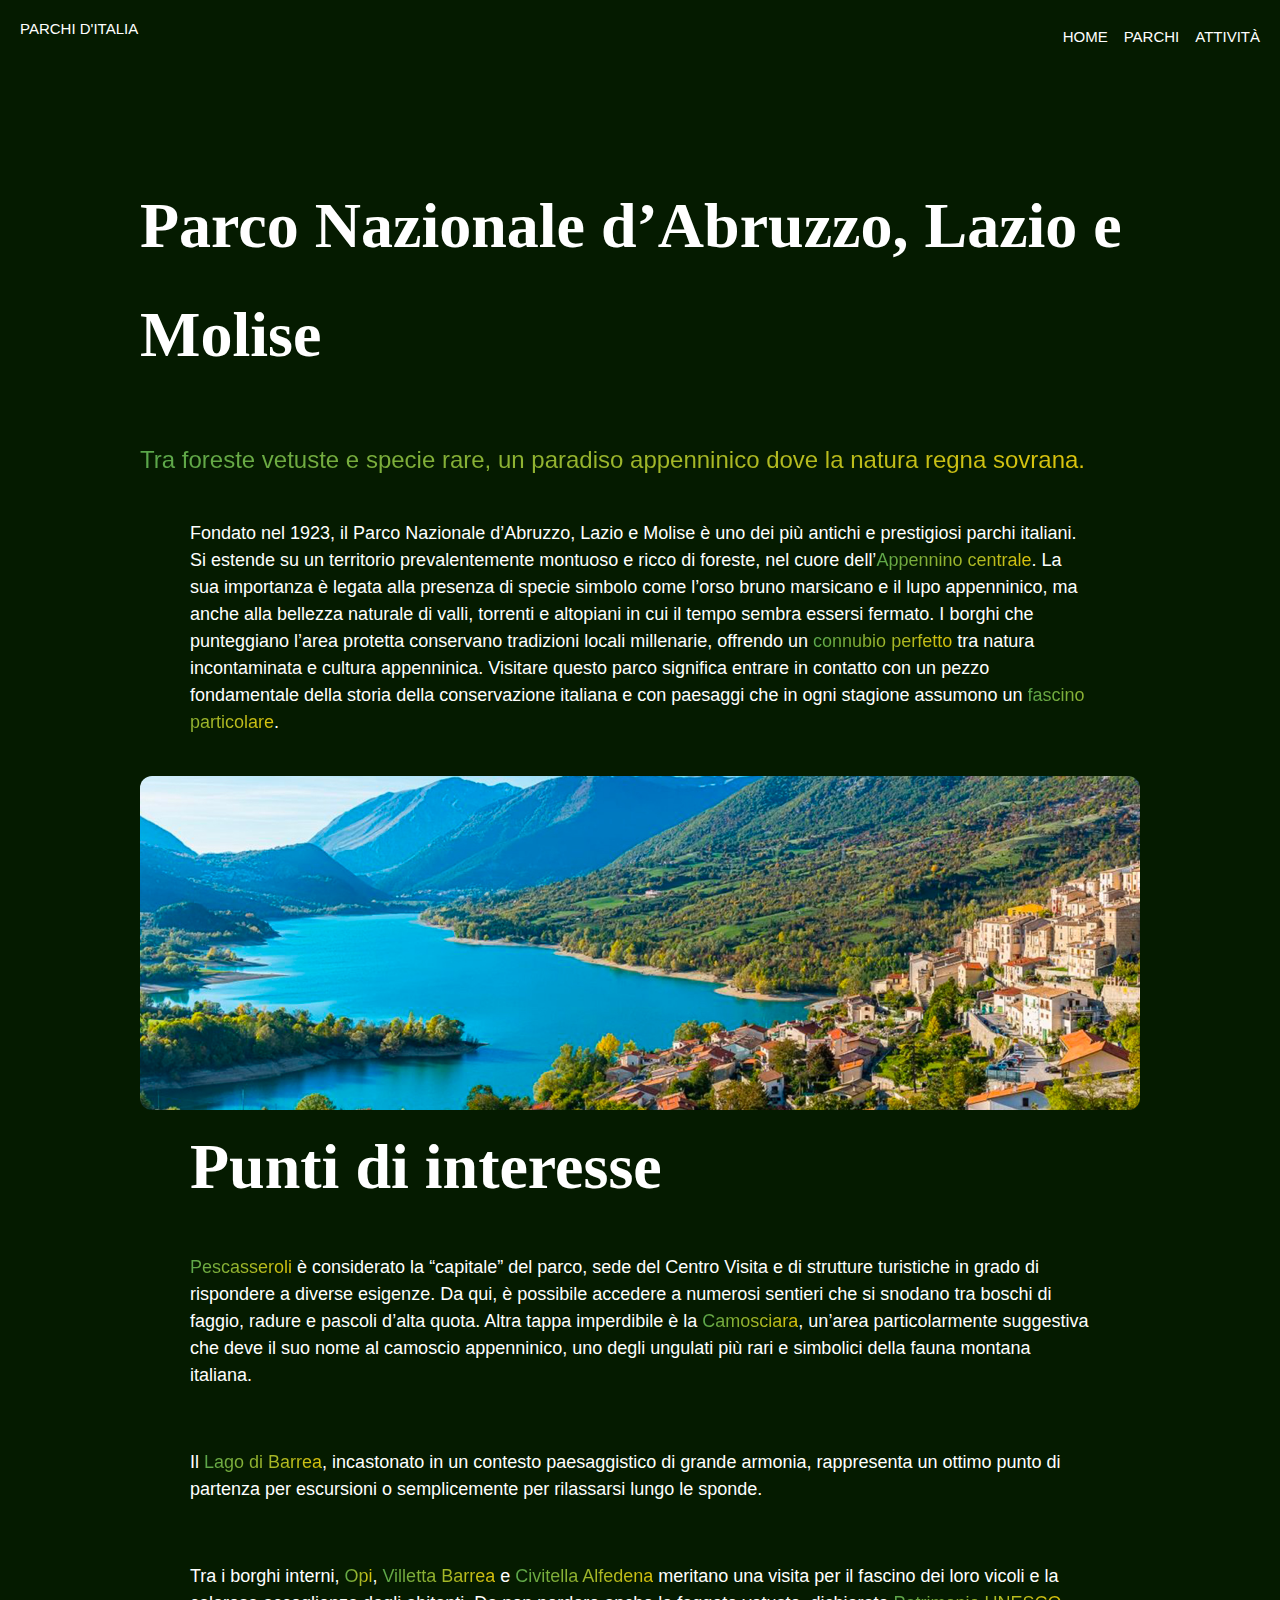
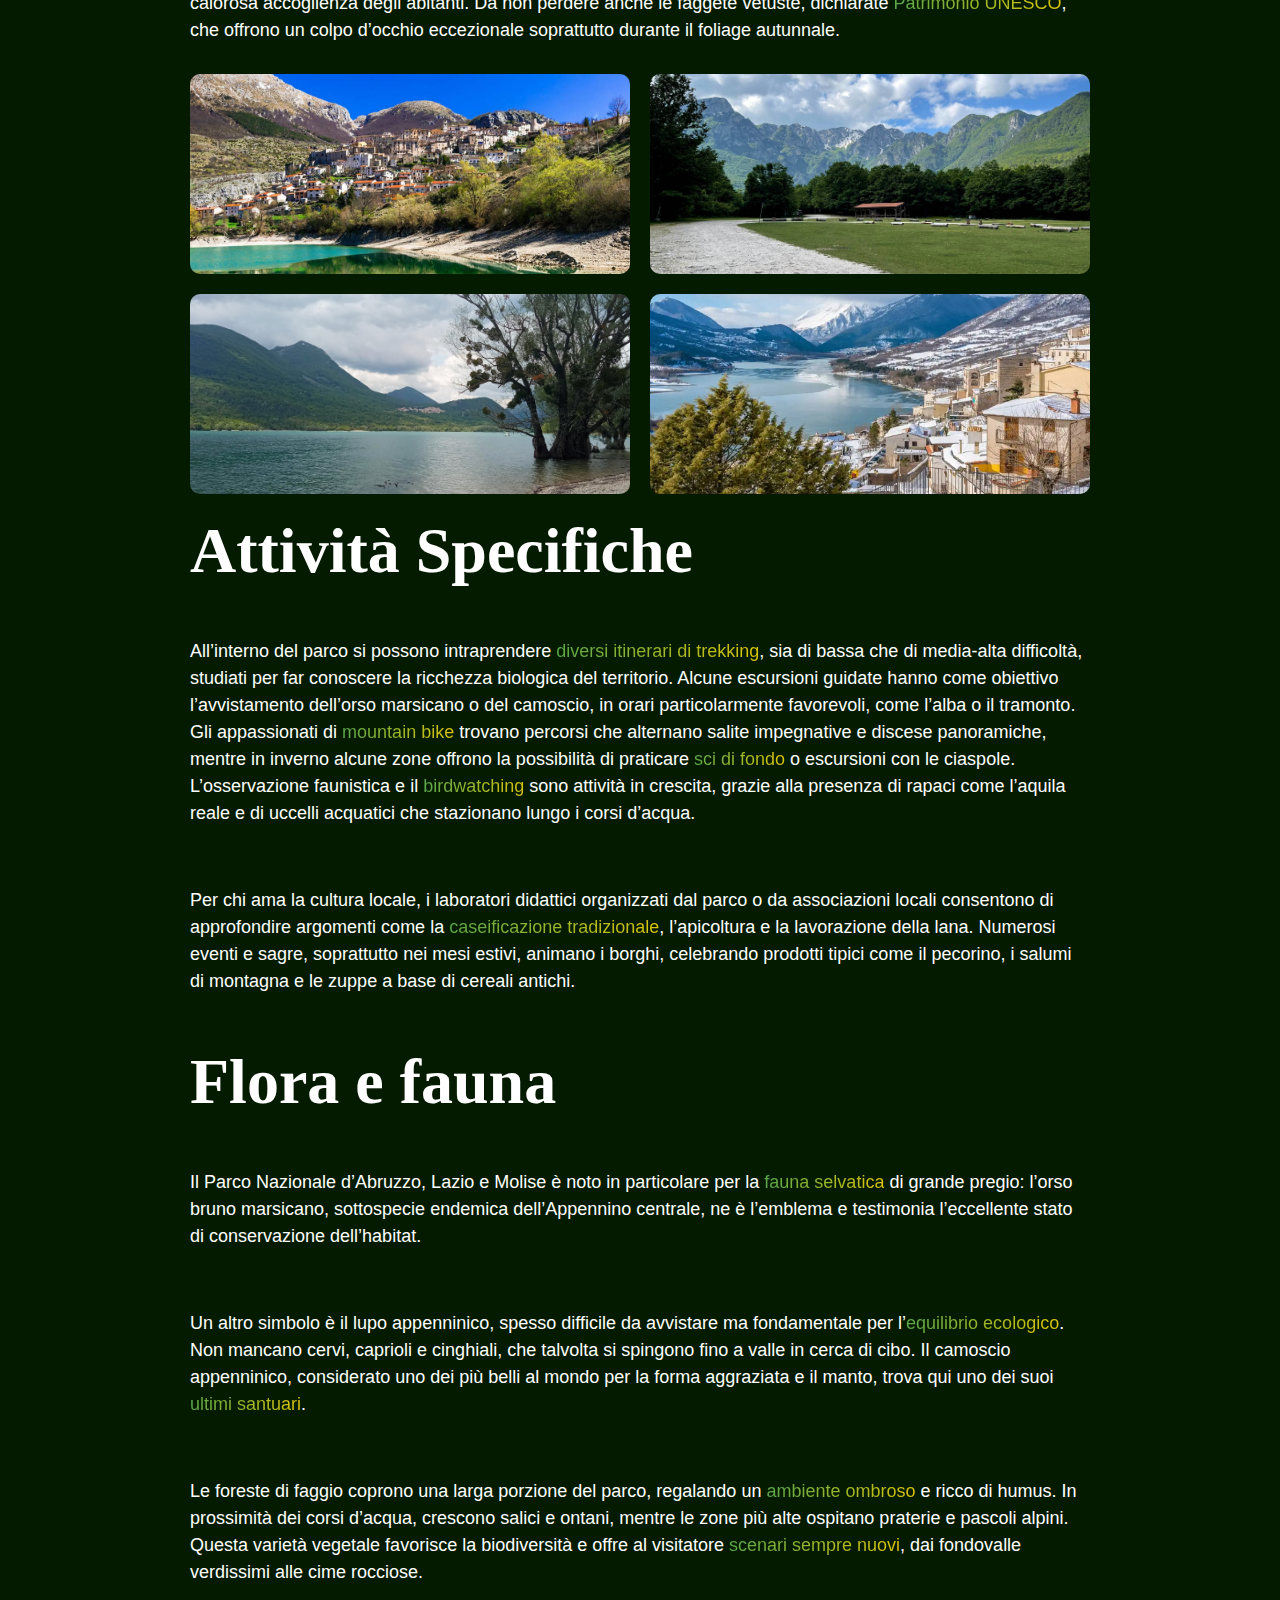
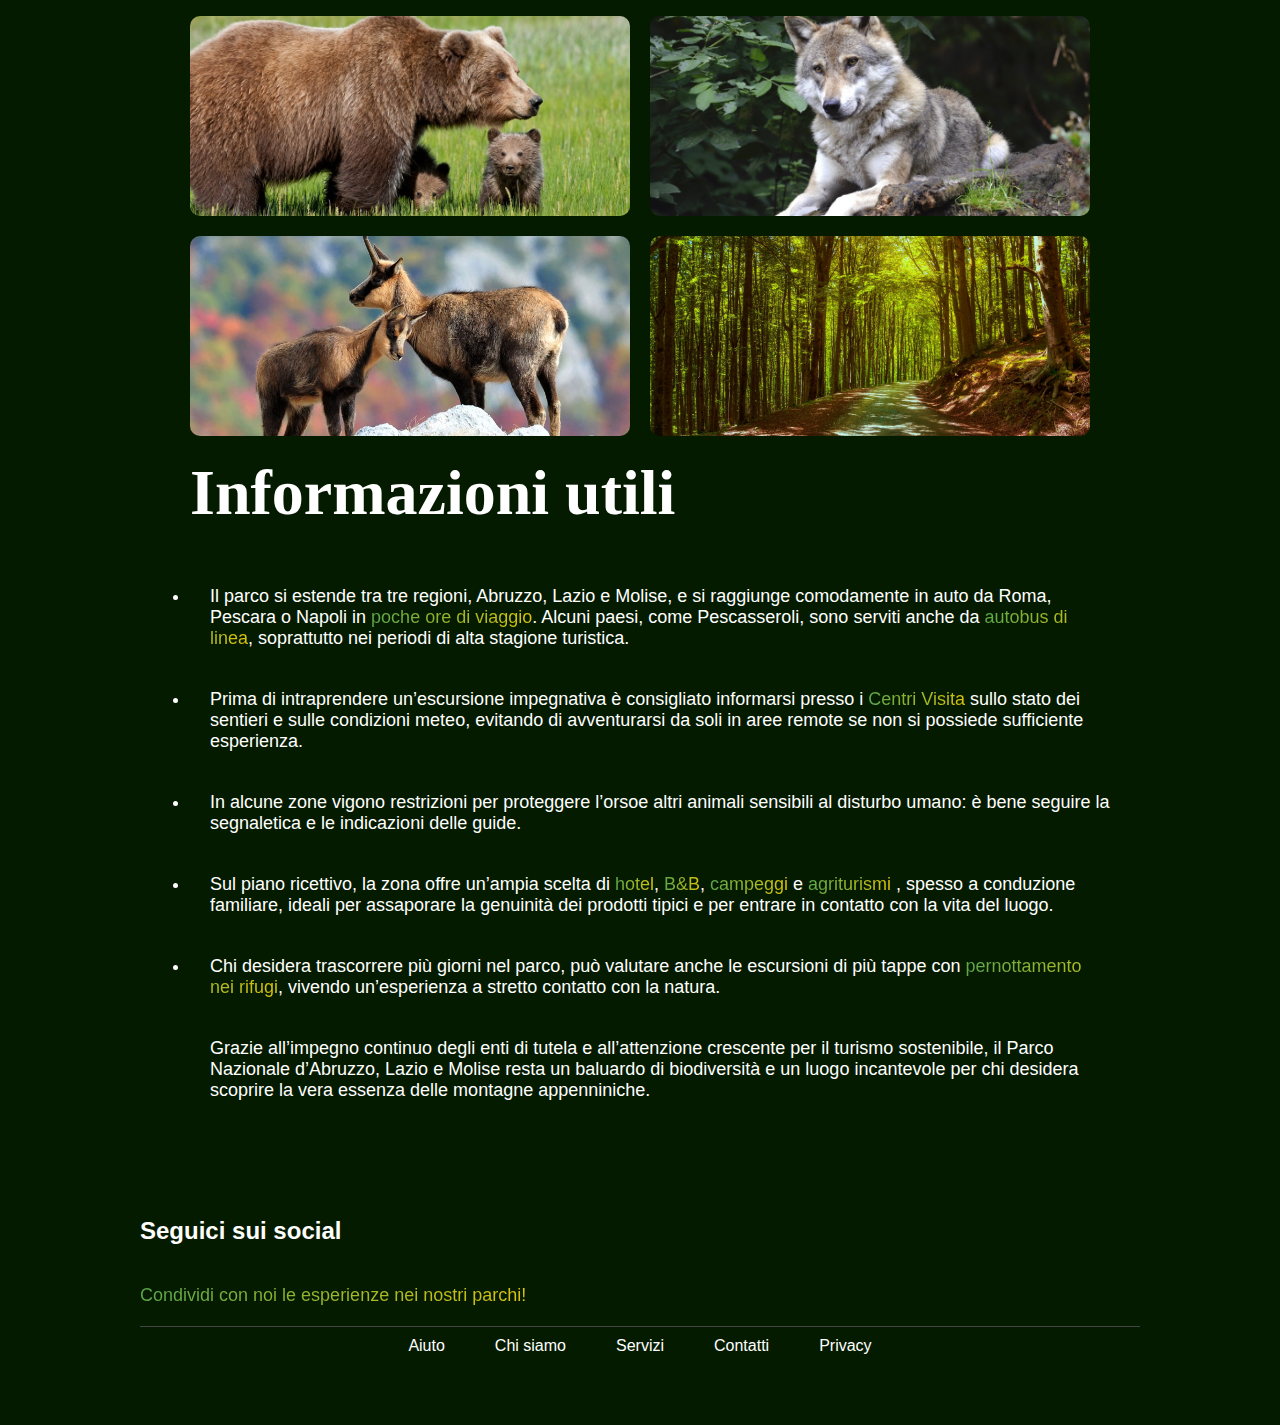
<file: abruzzo.html>
<!DOCTYPE html>
<html lang="en">
<head>
    <meta charset="UTF-8">
    <meta name="viewport" content="width=device-width, initial-scale=1.0">
    <link rel="stylesheet" href="css/style.css">
    <title>Parchi d'Italia</title>
</head>
<body>
    <header>
        <nav>
            <a href="index.html">PARCHI D'ITALIA</a><p></p>
           </nav>
        <nav>
        <ul>
            <li><a href="index.html">HOME</a></li>
            <li><a href="parchi.html">PARCHI</a></li>
            <li><a href="attività.html">ATTIVITÀ</a></li>
        </ul>
    </nav>
    </header>
    <main>
        <section class="Hero">
     <h1>Parco Nazionale d’Abruzzo, Lazio e Molise </h1>
    <p> <span class="Sfumaturatesto">Tra foreste vetuste e specie rare, un paradiso appenninico dove la natura regna sovrana.</span></p>
     </section>
    
       <section class="Testo-Etna">
        <p> Fondato nel 1923, il Parco 
            Nazionale d’Abruzzo, Lazio e Molise è uno dei più antichi e prestigiosi 
            parchi italiani. Si estende su un territorio
             prevalentemente montuoso e ricco di foreste, nel cuore 
             dell’<span class="Sfumaturatesto">Appennino centrale</span>. 
    La sua importanza è legata alla presenza di specie simbolo come l’orso bruno marsicano e il lupo appenninico, ma anche alla bellezza naturale di valli, torrenti e altopiani in cui il tempo sembra essersi fermato. 
    
         I borghi che punteggiano l’area protetta conservano tradizioni locali millenarie, offrendo un <span class="Sfumaturatesto">connubio perfetto</span> tra natura 
            incontaminata e cultura appenninica. Visitare questo parco significa entrare in contatto con un pezzo 
            fondamentale della storia della conservazione italiana e con
             paesaggi che in ogni stagione assumono un <span class="Sfumaturatesto">fascino particolare</span>.</p>
       </section>

    <section class="foto1Etna">
    <img src="img/img45.jpg">
    </section>

<section class="InteresseEtna">
    <h2>Punti di interesse</h2>
  
    <p> <span class="Sfumaturatesto">Pescasseroli</span> è 
        considerato la “capitale” del parco, 
        sede del Centro Visita e di strutture turistiche in grado di rispondere a diverse esigenze. Da qui, è possibile 
    accedere a numerosi sentieri che si snodano tra boschi di faggio, radure e pascoli d’alta quota. Altra tappa imperdibile è la <span class="Sfumaturatesto">Camosciara</span>, un’area particolarmente suggestiva che deve il suo nome al camoscio appenninico, uno degli ungulati più rari e simbolici della fauna montana italiana.</p>
    

   <p> Il <span class="Sfumaturatesto">Lago di Barrea</span>, incastonato in un contesto paesaggistico di grande armonia, rappresenta un ottimo punto di partenza per escursioni o semplicemente per rilassarsi lungo le sponde. </p>
 
    <p>Tra i borghi interni, <span class="Sfumaturatesto">Opi</span>, <span class="Sfumaturatesto">Villetta Barrea</span> e <span class="Sfumaturatesto">Civitella
         Alfedena</span> meritano una visita per il fascino dei loro vicoli e la 
         calorosa accoglienza degli abitanti. Da non perdere anche le faggete vetuste, 
         dichiarate <span class="Sfumaturatesto">Patrimonio UNESCO</span>, che offrono un 
         colpo d’occhio eccezionale soprattutto durante il foliage autunnale.</p>
    </section>

    <div class="GridEtna">
        <img src="img/img46.jpg" alt="Foto 1" class="foto">
        <img src="img/img47.jpg" alt="Foto 2" class="foto">
        <img src="img/img48.jpg" alt="Foto 3" class="foto">
        <img src="img/img49.jpg.webp" alt="Foto 4" class="foto">
      </div>

      <section class="FloraeFauna-Etna">  
        <h2 id="attivitaid">  <span>Attività Specifiche</span></h2>
           <p>All’interno del parco si possono intraprendere <span class="Sfumaturatesto">diversi itinerari di trekking</span>, 
            sia di bassa che di media-alta difficoltà, studiati per far conoscere la ricchezza biologica del territorio.
             Alcune escursioni guidate hanno come obiettivo l’avvistamento dell’orso marsicano o del camoscio, in 
             orari particolarmente favorevoli, come l’alba o il tramonto. 
           Gli appassionati di <span class="Sfumaturatesto">mountain bike</span> trovano percorsi che alternano salite impegnative e discese panoramiche,
             mentre in inverno alcune zone offrono la possibilità di praticare <span class="Sfumaturatesto">sci di fondo</span> o escursioni con le ciaspole. 
            L’osservazione faunistica e il <span class="Sfumaturatesto">birdwatching </span>sono attività in crescita, grazie alla presenza di rapaci come 
            l’aquila reale e di uccelli acquatici che stazionano lungo i corsi d’acqua. </p>

           <p> Per chi ama la cultura locale, i laboratori didattici organizzati dal parco o da associazioni locali
             consentono di approfondire argomenti come la <span class="Sfumaturatesto">caseificazione tradizionale</span>, l’apicoltura e la lavorazione della 
             lana. Numerosi eventi e sagre, soprattutto nei mesi estivi, animano i borghi, celebrando prodotti tipici come
              il pecorino, i salumi di montagna e le zuppe a base di cereali antichi. </p>
       </section>

      
          <section class="FloraeFauna-Etna">  
         <h2>Flora e fauna </h2>
            <p>Il Parco Nazionale d’Abruzzo, Lazio e Molise è noto in particolare 
                per la <span class="Sfumaturatesto">fauna selvatica</span> di grande pregio:
                 l’orso bruno marsicano, sottospecie endemica dell’Appennino centrale, ne è l’emblema e 
                 testimonia l’eccellente stato di conservazione dell’habitat.</p> 

                <p>Un altro simbolo è il lupo appenninico, spesso difficile da avvistare ma 
                    fondamentale per l’<span class="Sfumaturatesto">equilibrio ecologico</span>. Non 
                    mancano cervi, caprioli e cinghiali, che talvolta si spingono fino a valle in cerca di cibo. 
                Il camoscio appenninico, considerato uno dei più belli al mondo per la forma aggraziata e il manto, trova qui uno dei suoi <span class="Sfumaturatesto">ultimi santuari</span>.</p> 
                
               <p> Le foreste di faggio coprono una larga porzione del parco, regalando un <span class="Sfumaturatesto">ambiente ombroso</span> e ricco di humus. In prossimità dei corsi d’acqua, crescono salici e ontani, mentre le zone più alte ospitano praterie e pascoli alpini.
                 Questa varietà vegetale favorisce la biodiversità e offre al visitatore <span class="Sfumaturatesto">scenari sempre nuovi</span>, dai fondovalle verdissimi alle cime rocciose.</p>
        </section>
        <div class="GridEtna">
            <img src="img/img50.jpg" alt="Foto 1" class="foto">
            <img src="img/img51.jpg" alt="Foto 2" class="foto">
            <img src="img/img52.jpeg" alt="Foto 3" class="foto">
            <img src="img/img53.jpeg" alt="Foto 4" class="foto">
          </div>
          </section>

<section class="ListaTrekking">
    <h2>Informazioni utili</h2>
    <ul>

<li>Il parco si estende tra tre regioni, Abruzzo, Lazio e Molise, e si raggiunge comodamente 
    in auto da Roma, Pescara o Napoli in <span class="Sfumaturatesto">poche ore di viaggio</span>. Alcuni paesi, come Pescasseroli, sono 
    serviti anche da <span class="Sfumaturatesto">autobus di linea</span>, soprattutto nei periodi di alta stagione turistica. </li>

   <li>Prima di intraprendere un’escursione impegnativa è consigliato informarsi presso 
    i <span class="Sfumaturatesto">Centri Visita</span> sullo stato dei sentieri e sulle condizioni meteo, evitando di avventurarsi da 
    soli in aree remote se non si possiede sufficiente esperienza. </li>
    
    <li>In alcune zone vigono restrizioni per proteggere l’orsoe altri animali sensibili al 
        disturbo umano: è bene seguire la segnaletica e le indicazioni delle guide.</li> 
    
   <li> Sul piano ricettivo, la zona offre un’ampia scelta di <span class="Sfumaturatesto">hotel</span>,
         <span class="Sfumaturatesto">B&B</span>, <span class="Sfumaturatesto">campeggi</span> e <span class="Sfumaturatesto">agriturismi</span>
         , 
        spesso a conduzione familiare, ideali per assaporare la genuinità dei prodotti tipici e per 
        entrare in contatto con la vita del luogo. </li>
    
    <li>Chi desidera trascorrere più giorni nel parco, può valutare anche 
        le escursioni di più tappe con <span class="Sfumaturatesto">pernottamento nei rifugi</span>, vivendo un’esperienza a stretto 
        contatto con la natura. </li>
    
    <p>Grazie all’impegno continuo degli enti di tutela e all’attenzione crescente per il 
        turismo sostenibile, il Parco Nazionale d’Abruzzo, Lazio e Molise resta un baluardo di 
        biodiversità e un luogo incantevole per chi desidera scoprire la vera essenza delle montagne appenniniche.</p>

</ul>
</section>
    </main>
 
    <footer class="social-footer">
        <div class="social-call">
          <h2>Seguici sui social</h2>
          <p><span class="Sfumaturatesto">Condividi con noi le esperienze nei nostri parchi!</span></p>
          </div>
        </div>
        <div class="footer-links">
          <a href="#">Aiuto</a>
          <a href="#">Chi siamo</a>
          <a href="#">Servizi</a>
          <a href="#">Contatti</a>
          <a href="#">Privacy</a>
        </div>
        </div>
      </footer>
</body>
</html>
</file>
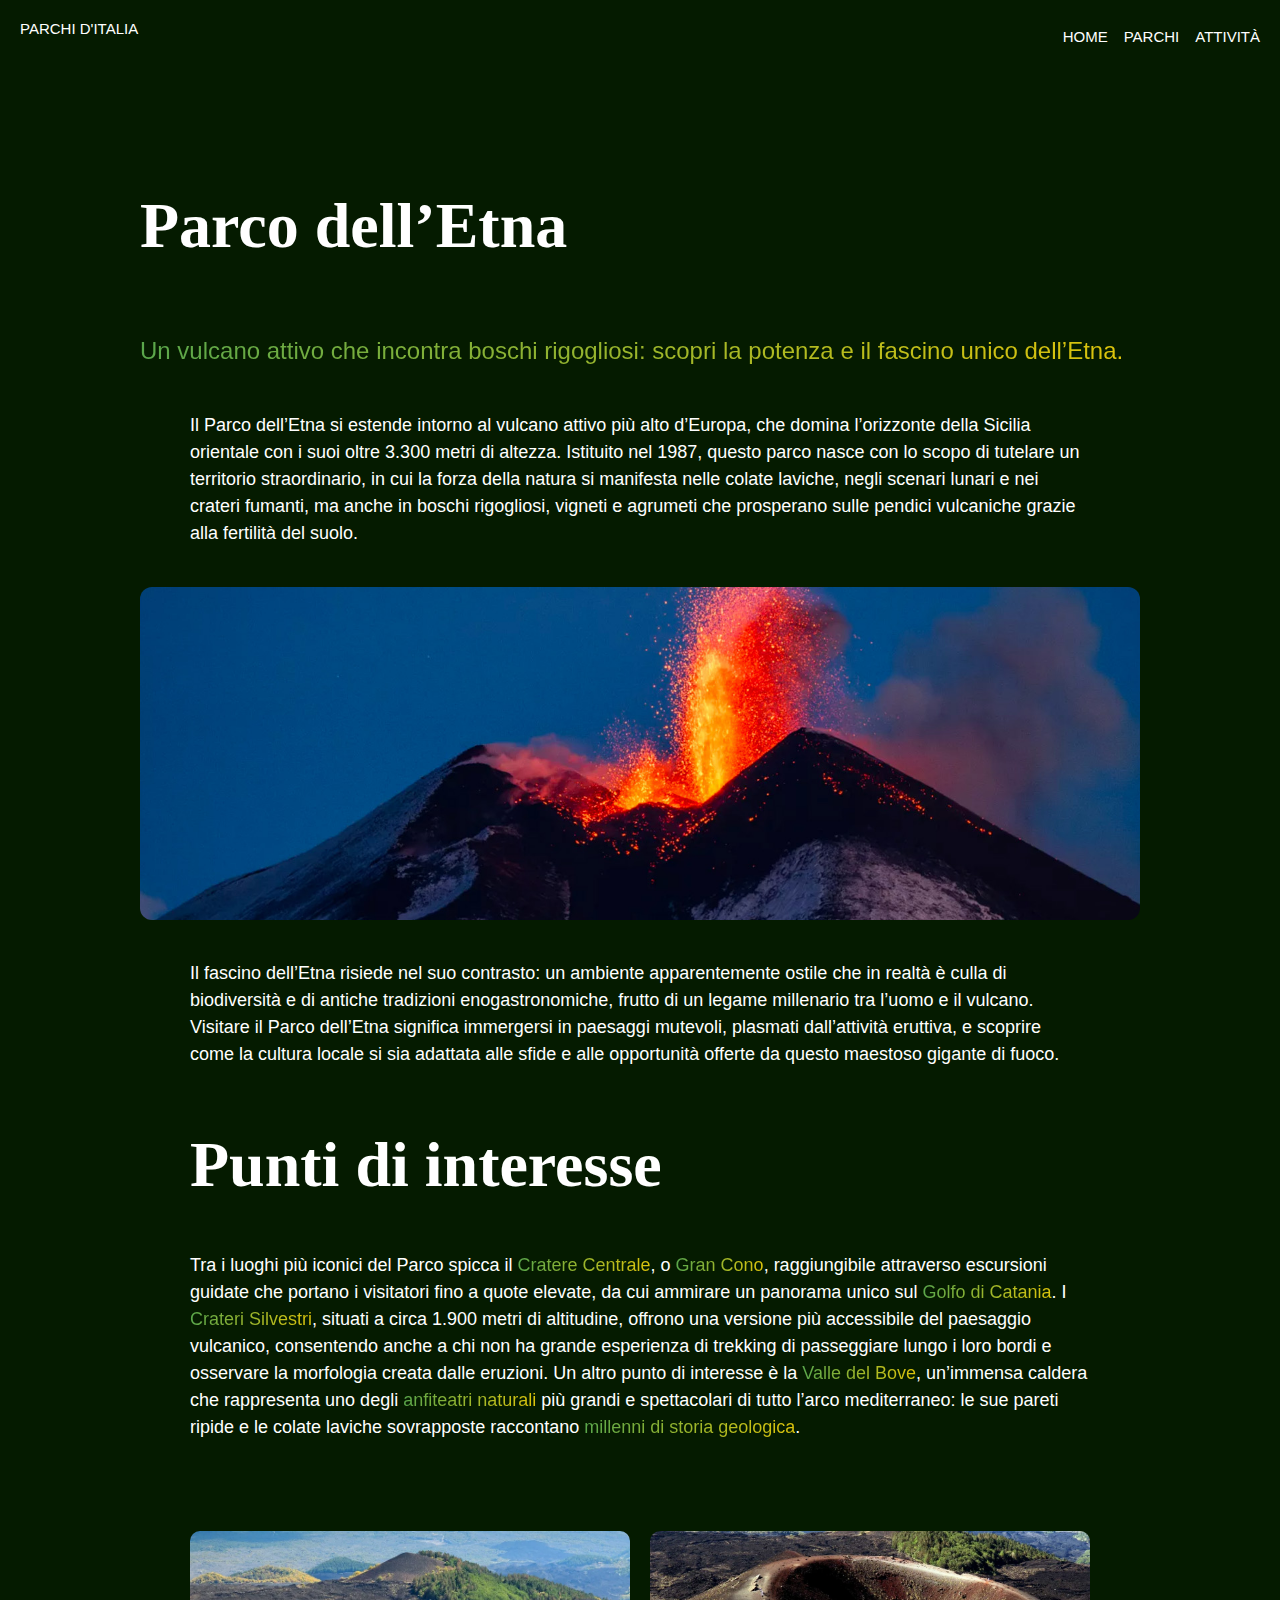
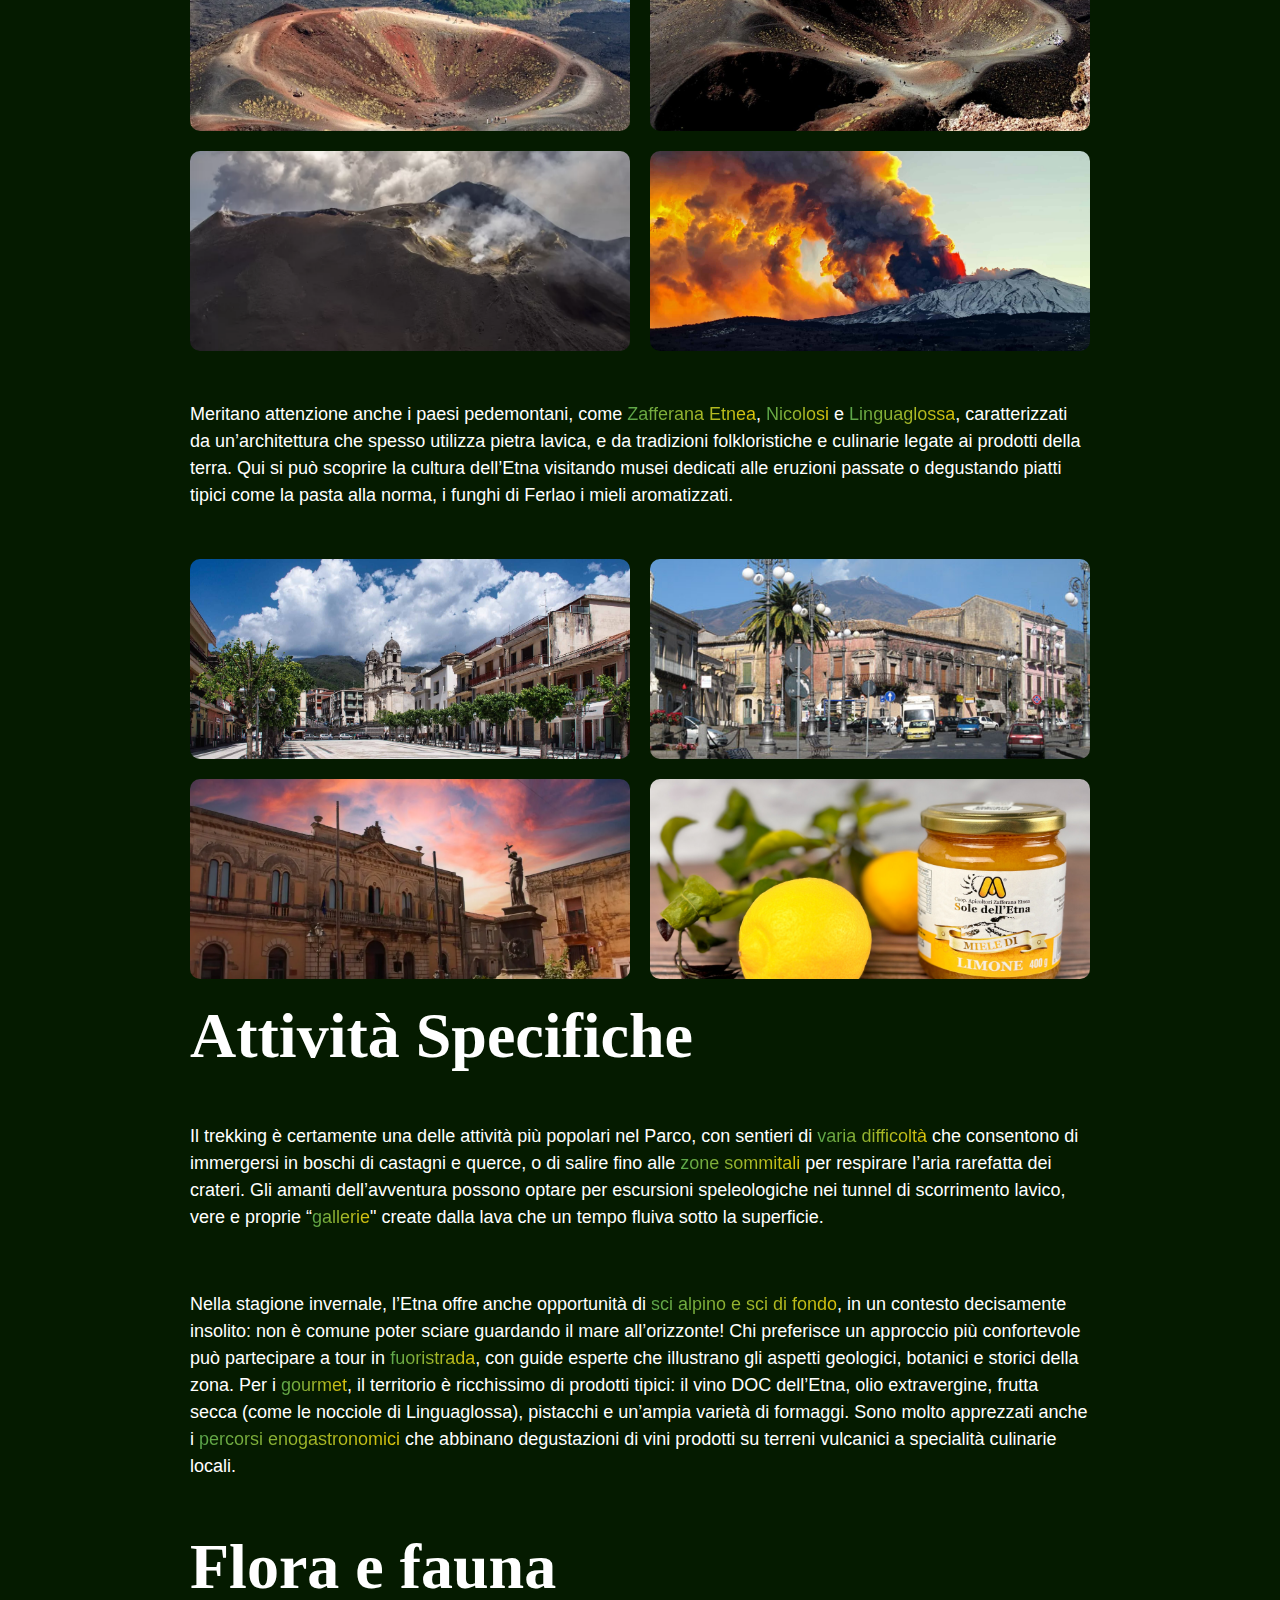
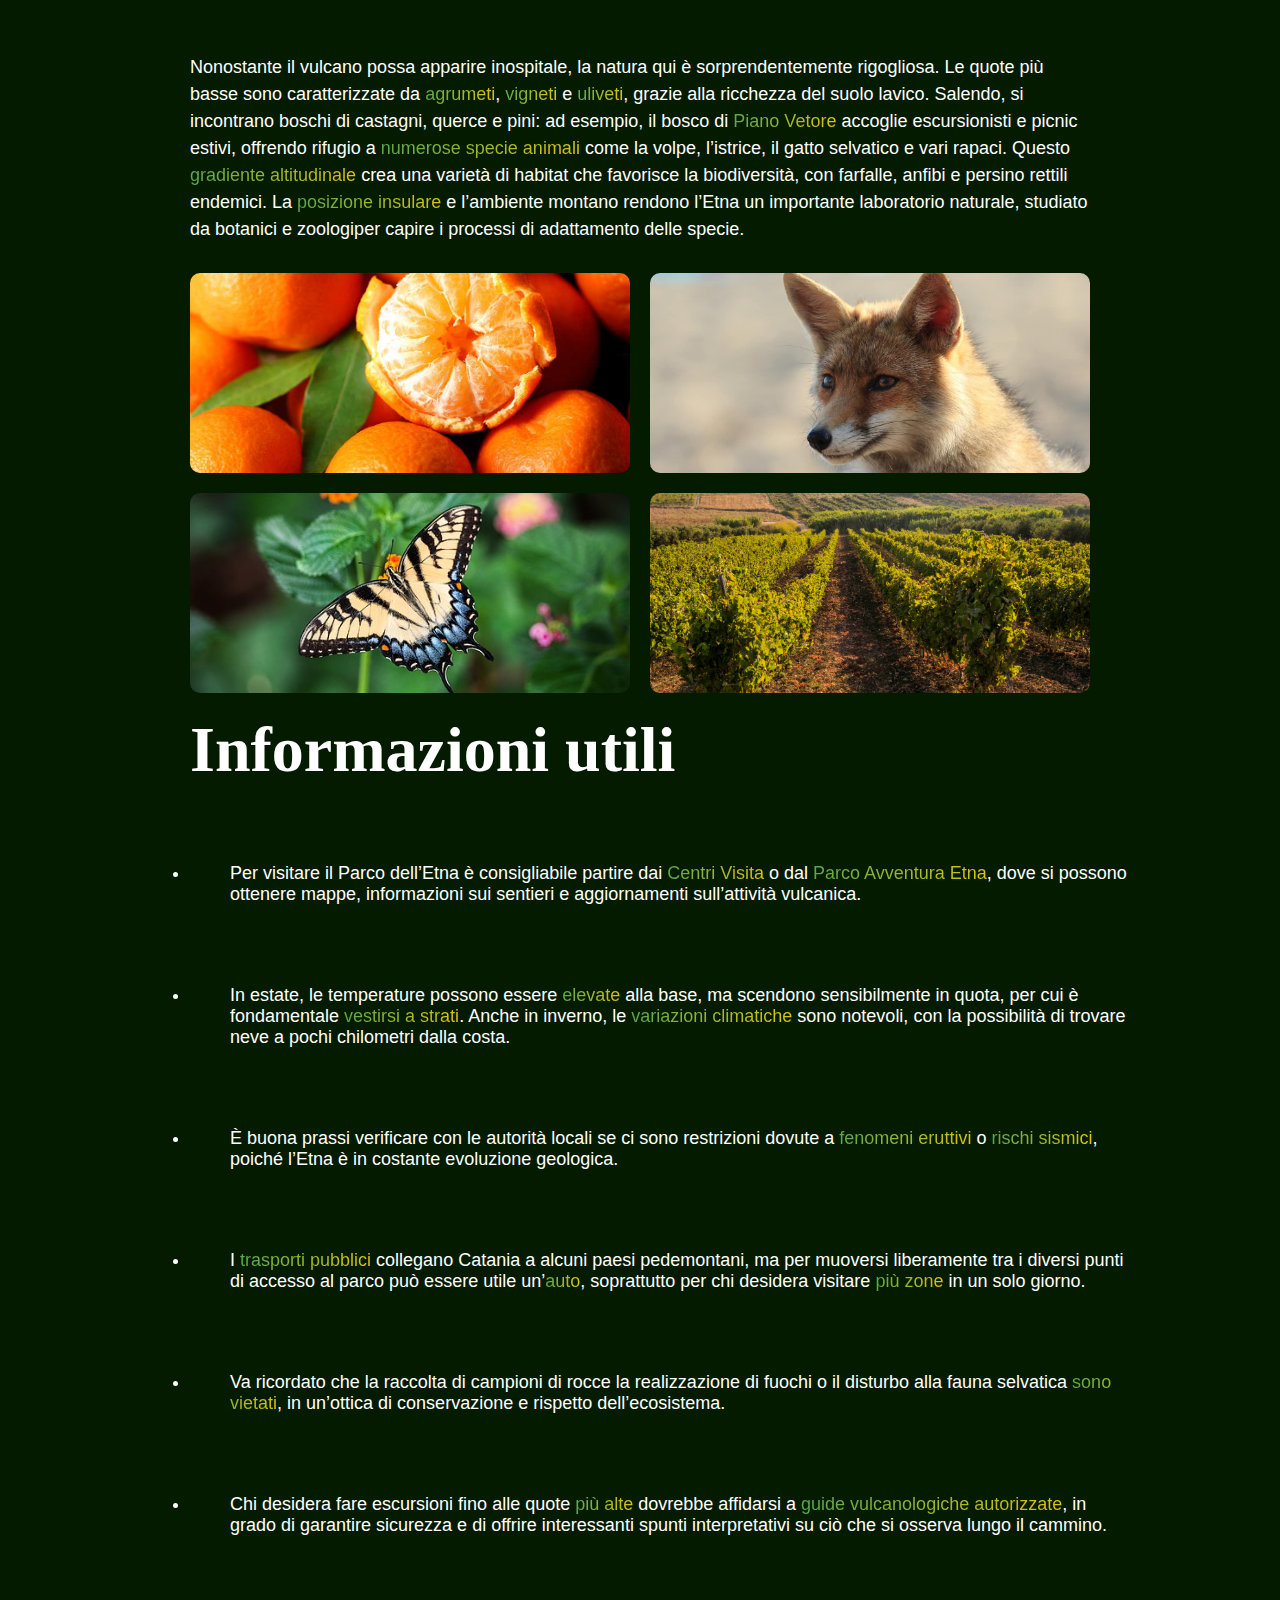
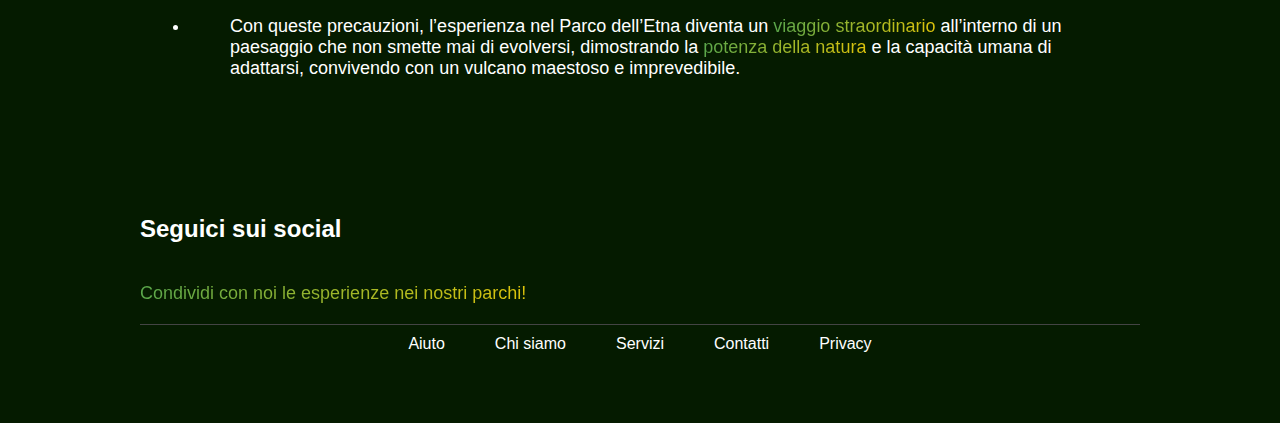
<file: etna.html>
<!DOCTYPE html>
<html lang="en">
<head>
    <meta charset="UTF-8">
    <meta name="viewport" content="width=device-width, initial-scale=1.0">
    <link rel="stylesheet" href="css/style.css">
    <title>Parchi d'Italia</title>
</head>
<body>
    <header>
        <nav>
            <a href="index.html">PARCHI D'ITALIA</a><p></p>
           </nav>
        <nav>
        <ul>
            <li><a href="index.html">HOME</a></li>
            <li><a href="parchi.html">PARCHI</a></li>
            <li><a href="attività.html">ATTIVITÀ</a></li>
        </ul>
    </nav>
    </header>
    <main>
        <section class="Hero">
     <h1>Parco dell’Etna</h1>
    <p> <span class="Sfumaturatesto">Un vulcano attivo che incontra boschi rigogliosi: scopri la potenza e il fascino unico dell’Etna.</span> </p>
     </section>
    
       <section class="Testo-Etna">
        <p>Il Parco dell’Etna si estende intorno al vulcano 
          attivo più alto d’Europa, che  domina l’orizzonte della Sicilia orientale con 
          i suoi oltre 3.300 metri di altezza. 
         Istituito nel 1987, questo parco nasce con lo scopo
         di tutelare un territorio straordinario, in cui la 
         forza della natura si manifesta nelle colate laviche,
          negli  scenari lunari e nei crateri fumanti, ma anche
           in boschi rigogliosi, vigneti e agrumeti che 
           prosperano sulle pendici vulcaniche grazie alla fertilità del suolo.</p> 
       </section>

       <div class="foto1Etna">
        <img src="img/img21.jpg" alt="">
      </div>
    </section>

    <section class="Testo-Etna2">  
        <p>Il fascino dell’Etna risiede nel suo contrasto: un ambiente apparentemente ostile che in realtà è culla di biodiversità e di antiche tradizioni enogastronomiche, frutto di un legame millenario tra l’uomo e il vulcano.
           Visitare il Parco dell’Etna significa immergersi in paesaggi mutevoli, plasmati dall’attività eruttiva, e scoprire come la cultura locale si sia adattata alle sfide e alle opportunità offerte da questo maestoso gigante di fuoco.</p>
    </section>

<section class="InteresseEtna">
    <h2>Punti di interesse </h2>
<p>
    Tra i luoghi più iconici del Parco
    spicca il <span class="Sfumaturatesto">Cratere Centrale</span>, 
    o <span class="Sfumaturatesto">Gran Cono</span>, raggiungibile attraverso 
    escursioni guidate che portano i visitatori fino a quote 
      elevate</span>, da cui ammirare un panorama unico sul <span class="Sfumaturatesto">Golfo di Catania</span>. 
I <span class="Sfumaturatesto">Crateri 
  Silvestri</span>, situati a circa 1.900 metri
     di altitudine, offrono una versione più 
     accessibile del paesaggio vulcanico,
      consentendo anche a chi non ha grande esperienza di
      trekking
      di passeggiare lungo i loro bordi e osservare la morfologia creata dalle eruzioni.
Un altro punto di interesse è la <span class="Sfumaturatesto">Valle del Bove</span>, un’immensa caldera che rappresenta uno degli <span class="Sfumaturatesto">anfiteatri naturali</span> più grandi e spettacolari di tutto l’arco mediterraneo: le sue pareti ripide e le colate laviche sovrapposte raccontano <span class="Sfumaturatesto">millenni di storia geologica</span>.</p>

</p>
    </section>

    <div class="GridEtna">
        <img src="img/img22.jpg.webp" alt="Foto 1" class="foto">
        <img src="img/img23.jpg" alt="Foto 2" class="foto">
        <img src="img/img24.webp" alt="Foto 3" class="foto">
        <img src="img/img25.jpg" alt="Foto 4" class="foto">
      </div>

      <section class="continuointeressiEtna">
      <p>Meritano attenzione anche i paesi pedemontani, come <span class="Sfumaturatesto">Zafferana Etnea</span>, 
      <span class="Sfumaturatesto">Nicolosi</span> e <span class="Sfumaturatesto">Linguaglossa</span>, caratterizzati da un’architettura che spesso utilizza pietra lavica, e da tradizioni folkloristiche e culinarie legate ai prodotti della terra.
        Qui si può scoprire la cultura dell’Etna visitando musei dedicati alle 
          eruzioni passate o degustando piatti tipici come la pasta alla norma, i funghi di Ferlao i mieli aromatizzati.</p>
      </section>

      <section>
        <div class="GridEtna">
            <img src="img/img26.jpg" alt="Foto 1" class="foto">
            <img src="img/img27.jpg" alt="Foto 2" class="foto">
            <img src="img/img28.jpg.webp" alt="Foto 3" class="foto">
            <img src="img/img29.jpg" alt="Foto 4" class="foto">
          </div>
          </section>


          <section class="FloraeFauna-Etna">
            <h2 id="attivitaid"> Attività Specifiche</h2>
            <p>Il trekking è certamente una delle attività più popolari nel Parco, con sentieri di <span class="Sfumaturatesto">varia
               difficoltà</span> che consentono di immergersi in boschi di castagni
                e querce, o di salire fino alle <span class="Sfumaturatesto">zone sommitali</span> per 
                respirare l’aria rarefatta dei crateri. Gli amanti dell’avventura possono optare per
               escursioni speleologiche nei tunnel di scorrimento lavico, vere e proprie “<span class="Sfumaturatesto">gallerie</span>" create dalla lava che un
               tempo fluiva sotto la superficie. </p>

              <p>  Nella stagione invernale, l’Etna offre anche opportunità di <span class="Sfumaturatesto">sci alpino e sci di fondo</span>, in un contesto
                decisamente insolito: non è comune poter sciare guardando il mare all’orizzonte! Chi preferisce un 
                approccio più confortevole può partecipare a tour in <span class="Sfumaturatesto">fuoristrada</span>, con guide esperte che illustrano gli aspetti
                 geologici, botanici e storici della zona. 
               Per i <span class="Sfumaturatesto">gourmet</span>, il territorio è ricchissimo di prodotti tipici: il vino DOC dell’Etna, 
                olio extravergine, frutta secca (come le nocciole di Linguaglossa), pistacchi e un’ampia varietà di formaggi.
                 Sono molto apprezzati anche i <span class="Sfumaturatesto">percorsi enogastronomici</span> che abbinano degustazioni di vini prodotti su terreni
                  vulcanici a specialità culinarie locali.</p>
              </section>


          <section class="FloraeFauna-Etna">  
         <h2>Flora e fauna </h2>
            <p>Nonostante il vulcano possa apparire inospitale, la natura qui è sorprendentemente rigogliosa. 
            Le quote più basse sono caratterizzate da <span class="Sfumaturatesto">agrumeti</span>, <span class="Sfumaturatesto">vigneti</span> e
             <span class="Sfumaturatesto">uliveti</span>, grazie alla ricchezza del suolo lavico.

      Salendo, si incontrano boschi
               di castagni, querce e pini: ad esempio, il bosco di <span class="Sfumaturatesto">Piano Vetore</span> accoglie escursionisti e picnic estivi, offrendo rifugio a <span class="Sfumaturatesto">numerose specie animali</span> come la volpe, l’istrice, il gatto selvatico e vari rapaci. 
            Questo <span class="Sfumaturatesto">gradiente altitudinale</span> crea una varietà di habitat che favorisce la biodiversità, con farfalle, anfibi e persino rettili endemici. 
            La <span class="Sfumaturatesto">posizione insulare </span>e l’ambiente montano rendono l’Etna un importante laboratorio naturale, studiato da botanici e zoologiper capire i processi di adattamento delle specie.</p>
        </section>
        <div class="GridEtna">
            <img src="img/img30.jpg" alt="Foto 1" class="foto">
            <img src="img/img31.jpg" alt="Foto 2" class="foto">
            <img src="img/img32.jpg" alt="Foto 3" class="foto">
            <img src="img/img33.jpeg" alt="Foto 4" class="foto">
          </div>
          </section>

<section class="ListaTrekking">
    <h2>Informazioni utili </h2>
    <ul>
<li><p>Per visitare il Parco dell’Etna è consigliabile partire dai <span class="Sfumaturatesto">Centri 
  Visita</span> o dal <span class="Sfumaturatesto">Parco Avventura Etna</span>, dove 
  si possono ottenere mappe, informazioni sui sentieri e aggiornamenti sull’attività vulcanica. </p></li>

  <li><p>In estate, le temperature possono
   essere <span class="Sfumaturatesto">elevate</span> alla base, ma 
   scendono sensibilmente in quota, per cui è fondamentale <span class="Sfumaturatesto">vestirsi 
    a strati</span>. Anche in inverno, le <span class="Sfumaturatesto">variazioni 
      climatiche</span> sono notevoli, con la possibilità di trovare neve a pochi 
      chilometri dalla costa.  </p></li>

      <li><p>È buona prassi verificare con le autorità locali se ci sono restrizioni 
 dovute a <span class="Sfumaturatesto">fenomeni eruttivi</span> o <span class="Sfumaturatesto">rischi 
sismici</span>, poiché l’Etna è in costante evoluzione geologica. </p></li>
  
<li><p>I <span class="Sfumaturatesto">trasporti pubblici</span> collegano Catania 
    a alcuni paesi pedemontani, ma per muoversi liberamente tra i diversi punti 
    di accesso al parco può essere utile un’<span class="Sfumaturatesto">auto</span>, 
    soprattutto per chi desidera visitare <span class="Sfumaturatesto">più zone</span> 
    in un solo giorno. </p></li>
   
    <li><p>Va ricordato che la raccolta di campioni di rocce la realizzazione di fuochi o
     il disturbo alla fauna selvatica <span class="Sfumaturatesto">sono vietati</span>, 
     in un’ottica di conservazione e rispetto dell’ecosistema. </p></li>

     <li><p>Chi desidera fare escursioni fino alle quote <span class="Sfumaturatesto">più alte</span> 
   dovrebbe affidarsi a <span class="Sfumaturatesto">guide vulcanologiche autorizzate</span>, in grado 
   di garantire sicurezza e di offrire interessanti spunti interpretativi su ciò che si 
   osserva lungo il cammino. </p></li> 
 
   <li><p> Con queste precauzioni, l’esperienza nel Parco dell’Etna 
    diventa un <span class="Sfumaturatesto">viaggio straordinario</span> all’interno di un 
    paesaggio che non smette mai di evolversi, dimostrando la <span class="Sfumaturatesto">potenza
       della natura</span> e la capacità umana di adattarsi, convivendo con un 
  vulcano maestoso e imprevedibile. </p></li>
</ul>
</section>

    </main>
    <footer class="social-footer">
        <div class="social-call">
          <h2>Seguici sui social</h2>
          <p><span class="Sfumaturatesto">Condividi con noi le esperienze nei nostri parchi!</span></p>
          </div>
        </div>
        <div class="footer-links">
          <a href="#">Aiuto</a>
          <a href="#">Chi siamo</a>
          <a href="#">Servizi</a>
          <a href="#">Contatti</a>
          <a href="#">Privacy</a>
        </div>
        </div>
      </footer>
  </body>
  </html>
</file>
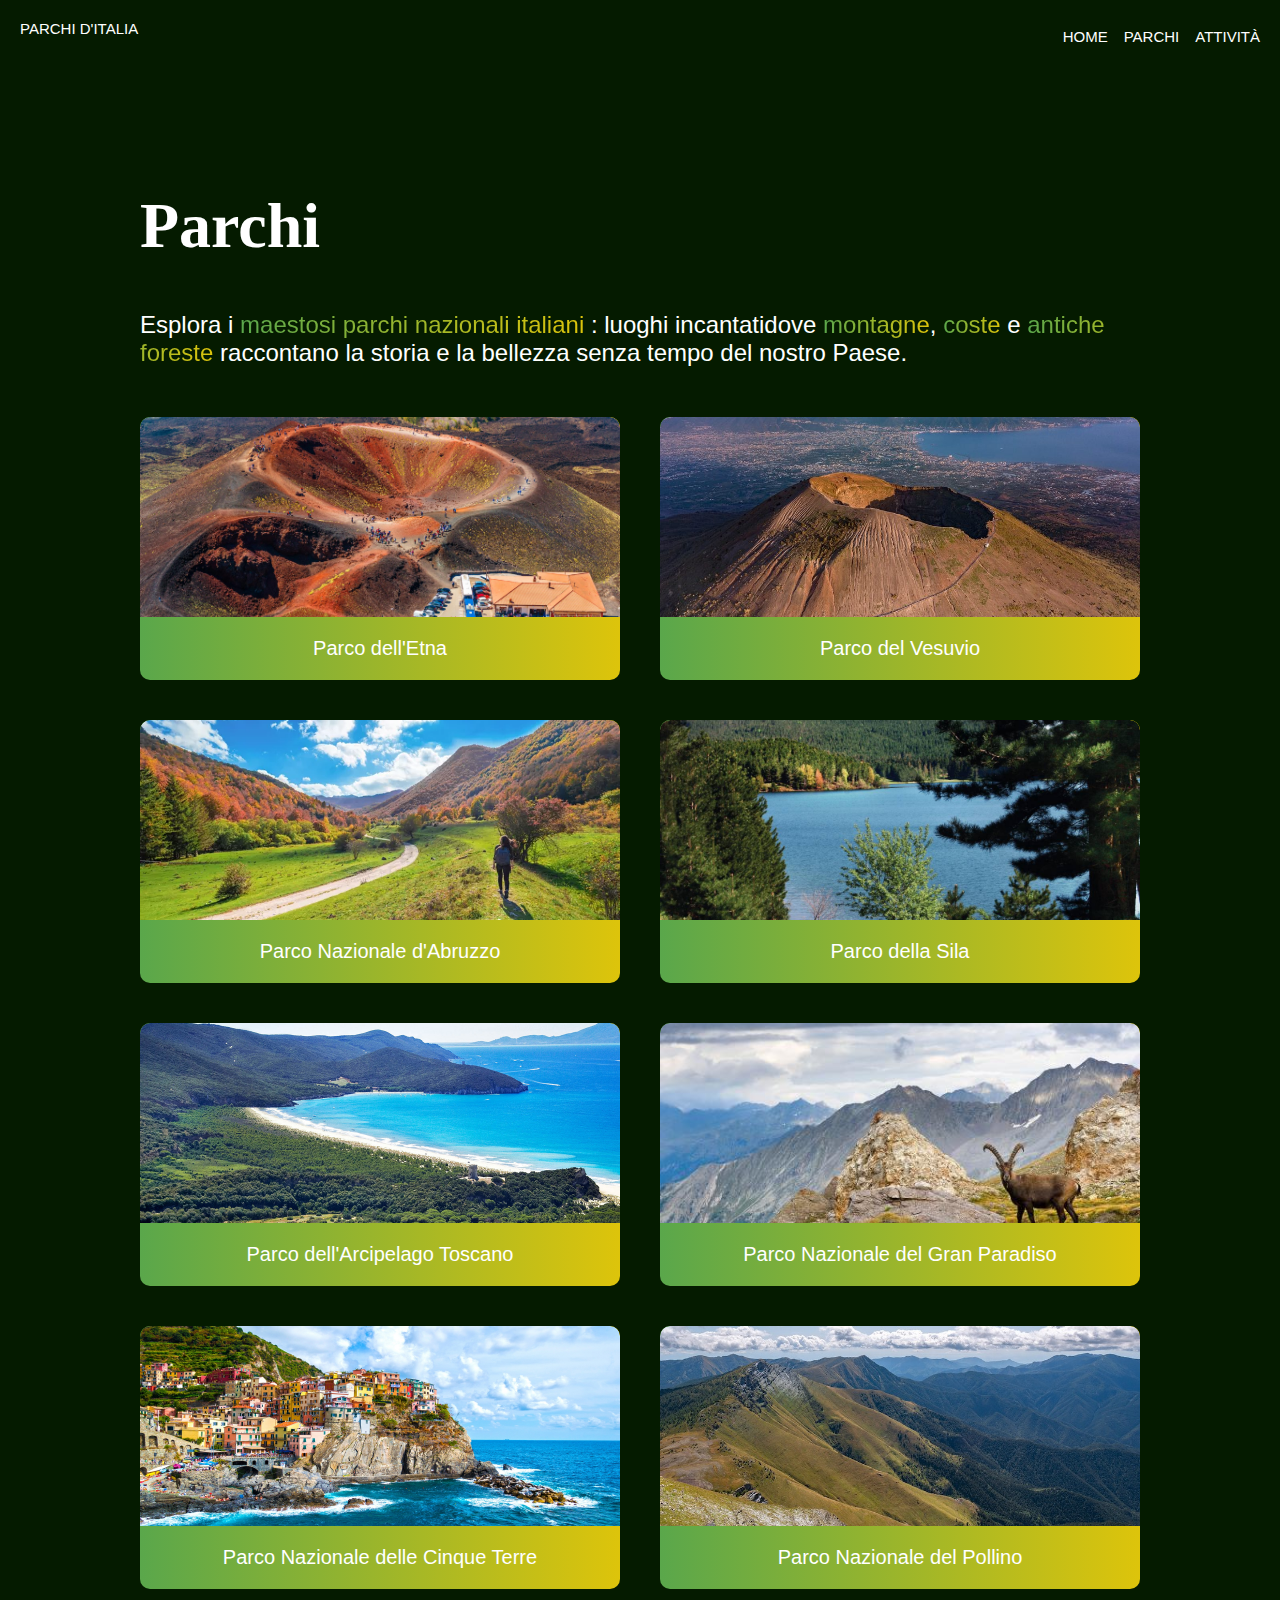
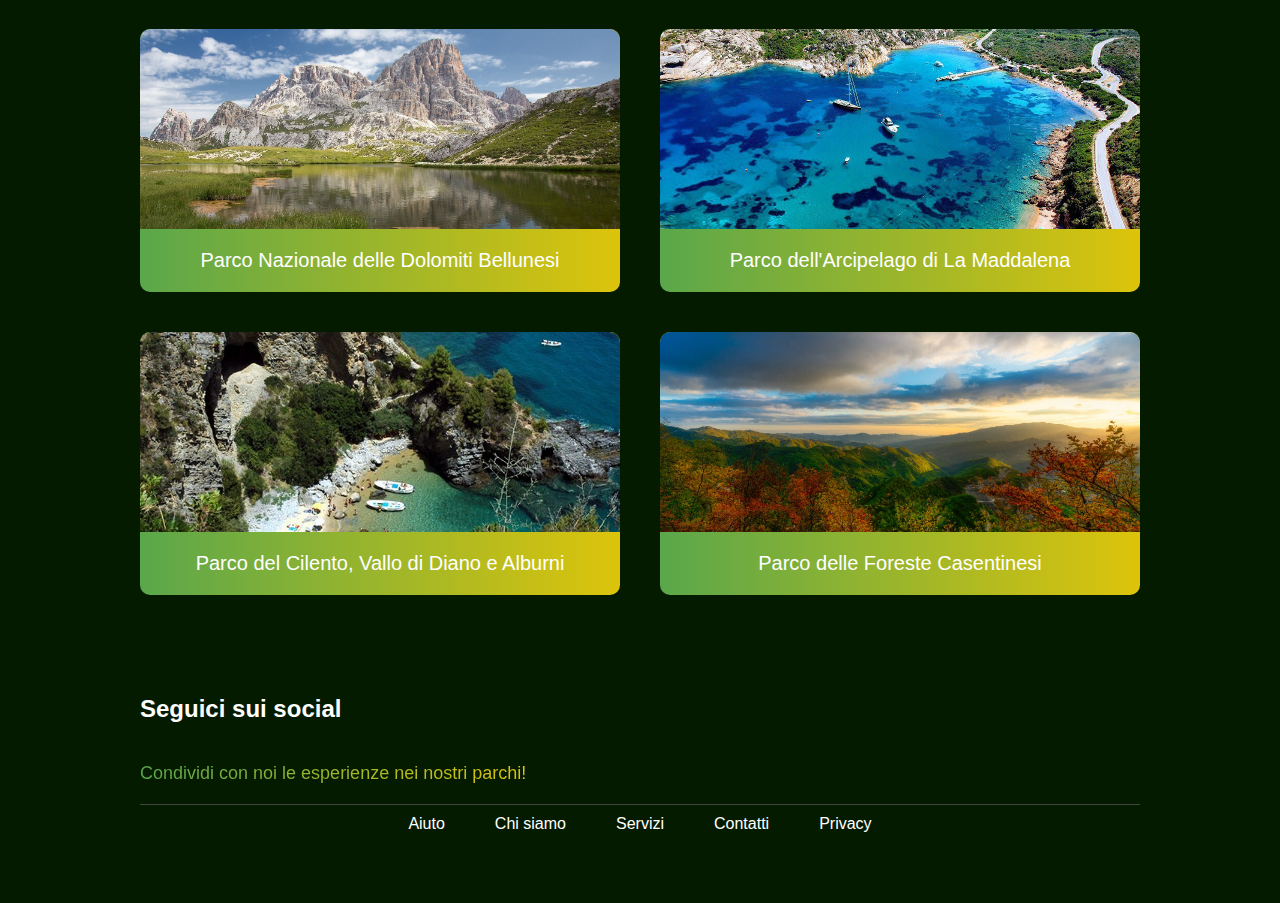
<file: parchi.html>
<!DOCTYPE html>
<html lang="en">
<head>
    <meta charset="UTF-8">
    <meta name="viewport" content="width=device-width, initial-scale=1.0">
    <link rel="stylesheet" href="css/style.css">
    <title>Parchi d'Italia</title>
</head>
<body>
    <header>
        <nav>
        <a href="index.html">PARCHI D'ITALIA</a><p></p>
       </nav>
       <nav>
        <ul>
            <li><a href="index.html">HOME</a></li>
            <li><a href="parchi.html">PARCHI</a></li>
            <li><a href="attività.html">ATTIVITÀ</a></li>
        </ul>
    </nav>
    </header>
    <main>
        <section class="Hero">
     <h1>Parchi </h1>
        </section>
       


<section class="Intro-Parchi">
   <p>Esplora i <span class="Sfumaturatesto">maestosi parchi nazionali italiani</span> : luoghi incantatidove <span class="Sfumaturatesto">montagne</span>, <span class="Sfumaturatesto">coste</span> e <span class="Sfumaturatesto">antiche foreste</span> raccontano la storia e la bellezza senza tempo del nostro Paese.
     </p>
       
        <div class="parchi-tutti">

            <a href="etna.html" class="card">
              <img src="img/img2.jpg" alt="Parco dell'Etna">
              <div class="Bordo"></div>
              <div class="titolo">Parco dell'Etna</div>
            </a>
          
            <a href="vesuvio.html" class="card">
              <img src="img/img3.jpg" alt="Parco del Vesuvio">
              <div class="Bordo"></div>
              <div class="titolo">Parco del Vesuvio</div>
            </a>
          
            <a href="abruzzo.html" class="card">
              <img src="img/img4.webp" alt="Parco Nazionale d'Abruzzo">
              <div class="Bordo"></div>
              <div class="titolo">Parco Nazionale d'Abruzzo</div>
            </a>
            
            <a href="sila.html" class="card">
              <img src="img/img5.jpg" alt="Parco della Sila">
              <div class="Bordo"></div>
              <div class="titolo">Parco della Sila</div>
            </a>
          
            <a href="toscana.html" class="card">
              <img src="img/img6.jpg" alt="Parco dell'Arcipelago Toscano">
              <div class="Bordo"></div>
              <div class="titolo">Parco dell'Arcipelago Toscano</div>
            </a>
          
            <a href="parchi.html" class="card">
                <img src="img/img13.jpg" alt="Parco Nazionale del Gran Paradiso">
                <div class="Bordo"></div>
                <div class="titolo">Parco Nazionale del Gran Paradiso</div>
              </a>
           
              <a href="parchi.html" class="card">
                <img src="img/img14.jpg" alt="Parco Nazionale delle Cinque Terre">
                <div class="Bordo"></div>
                <div class="titolo">Parco Nazionale delle Cinque Terre</div>
              </a>
             
              <a href="parchi.html" class="card">
                <img src="img/img15.jpg" alt="Parco Nazionale del Pollino">
                <div class="Bordo"></div>
                <div class="titolo">Parco Nazionale del Pollino</div>
              </a>
              <a href="parchi.html" class="card">
                <img src="img/img16.jpg" alt="Parco Nazionale delle Dolomiti Bellunesi">
                <div class="Bordo"></div>
                <div class="titolo">Parco Nazionale delle Dolomiti Bellunesi</div>
              </a>
              <a href="parchi.html" class="card">
                <img src="img/img17.jpg" alt="Parco dell'Arcipelago di La Maddalena">
                <div class="Bordo"></div>
                <div class="titolo">Parco dell'Arcipelago di La Maddalena</div>
              </a>
              <a href="parchi.html" class="card">
                <img src="img/img18.jpg" alt="Parco del Cilento, Vallo di Diano e Alburni">
                <div class="Bordo"></div>
                <div class="titolo">Parco del Cilento, Vallo di Diano e Alburni</div>
              </a>
              <a href="parchi.html" class="card">
                <img src="img/img19.jpg" alt="Parco delle Foreste Casentinesi">
                <div class="Bordo"></div>
                <div class="titolo">Parco delle Foreste Casentinesi</div>
              </a>
                        

      
    </main>
    <footer class="social-footer">
      <div class="social-call">
        <h2>Seguici sui social</h2>
        <p><span class="Sfumaturatesto">Condividi con noi le esperienze nei nostri parchi!</span></p>
        </div>
      </div>
      <div class="footer-links">
        <a href="#">Aiuto</a>
        <a href="#">Chi siamo</a>
        <a href="#">Servizi</a>
        <a href="#">Contatti</a>
        <a href="#">Privacy</a>
      </div>
      </div>
    </footer>
</body>
</html>
</file>
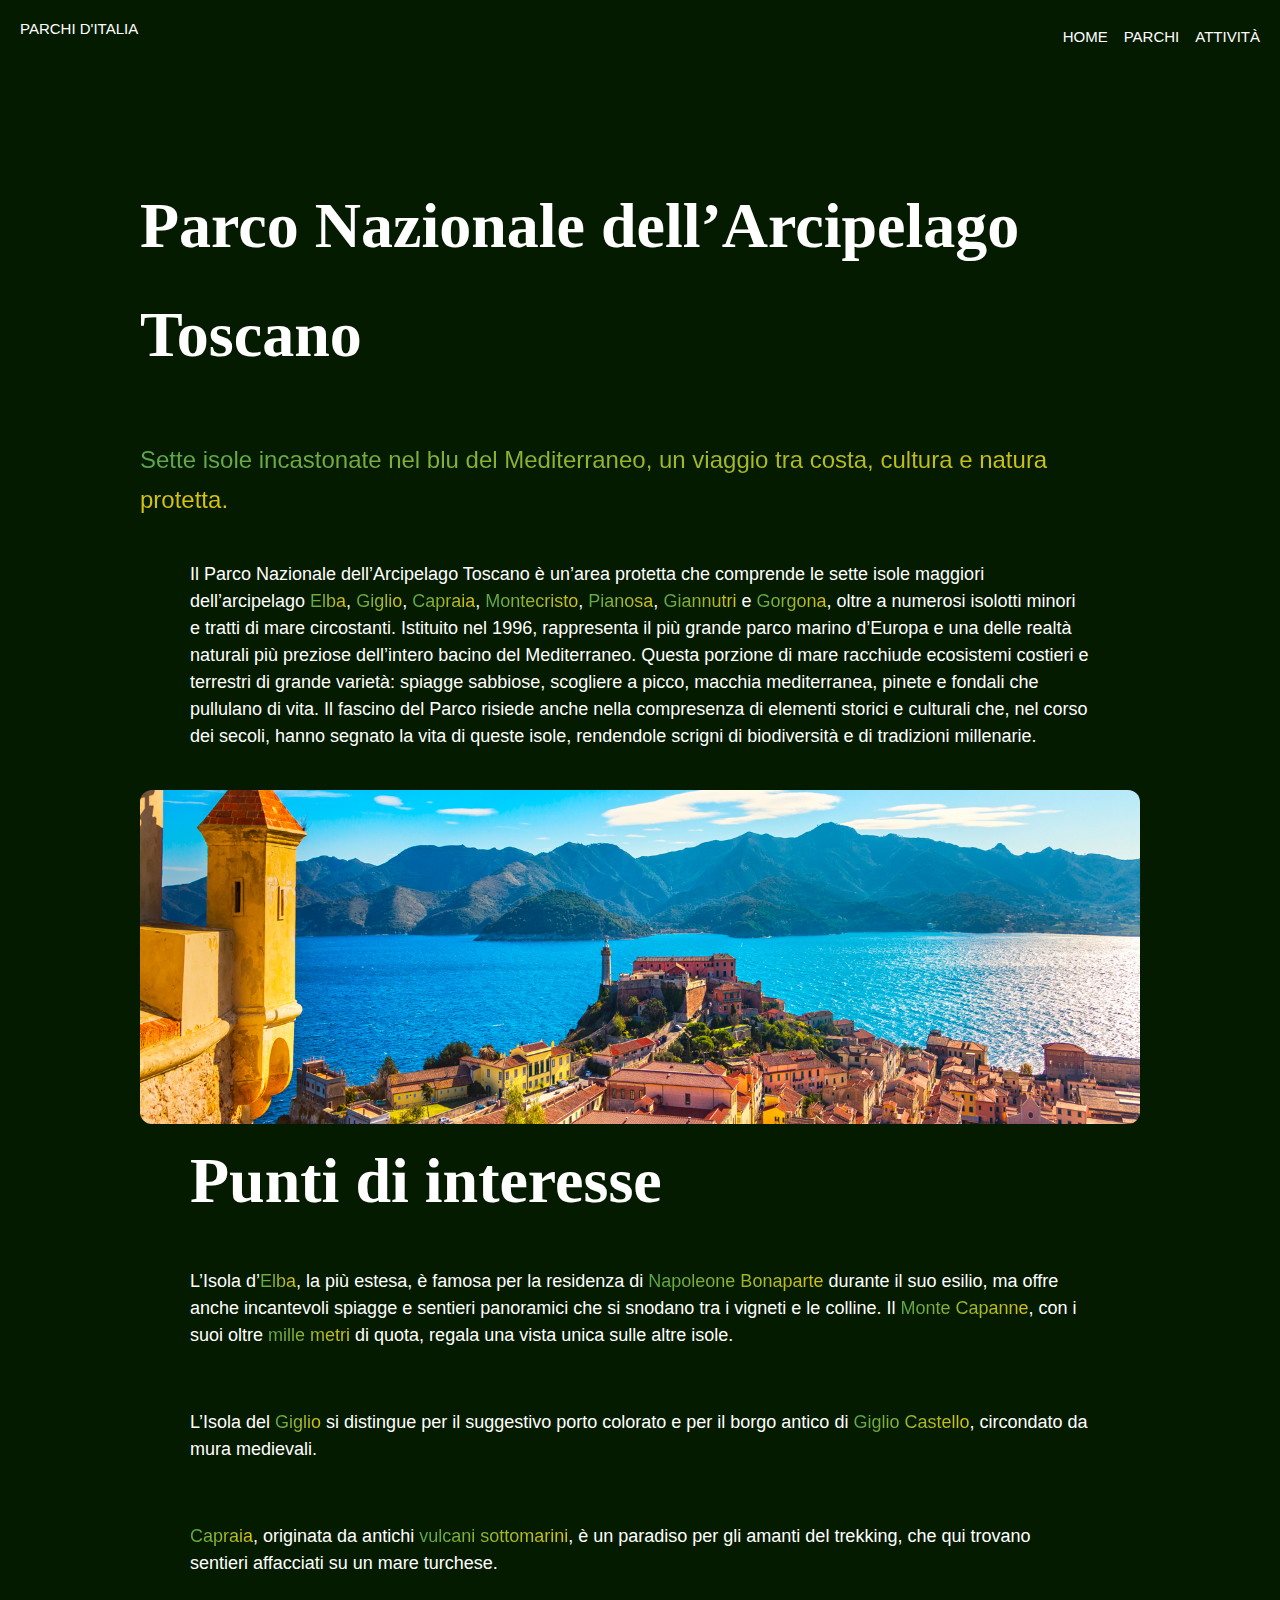
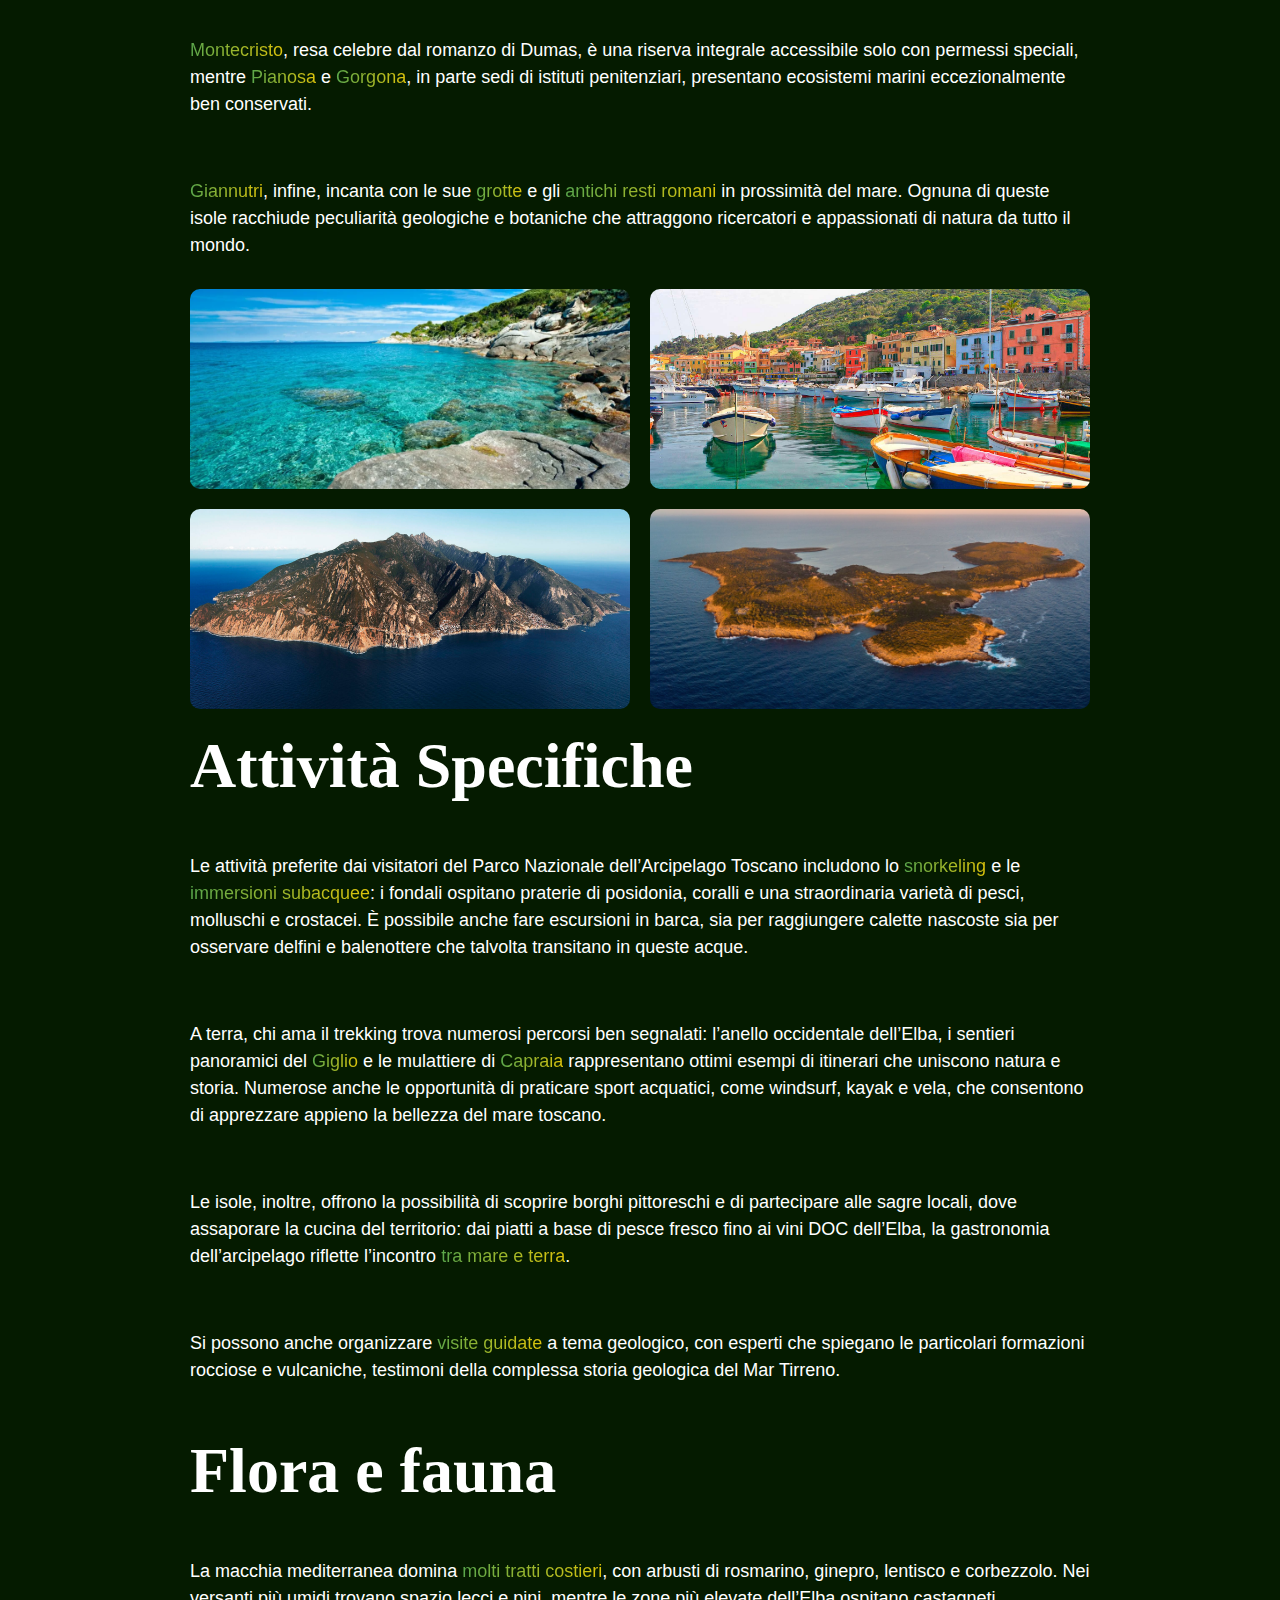
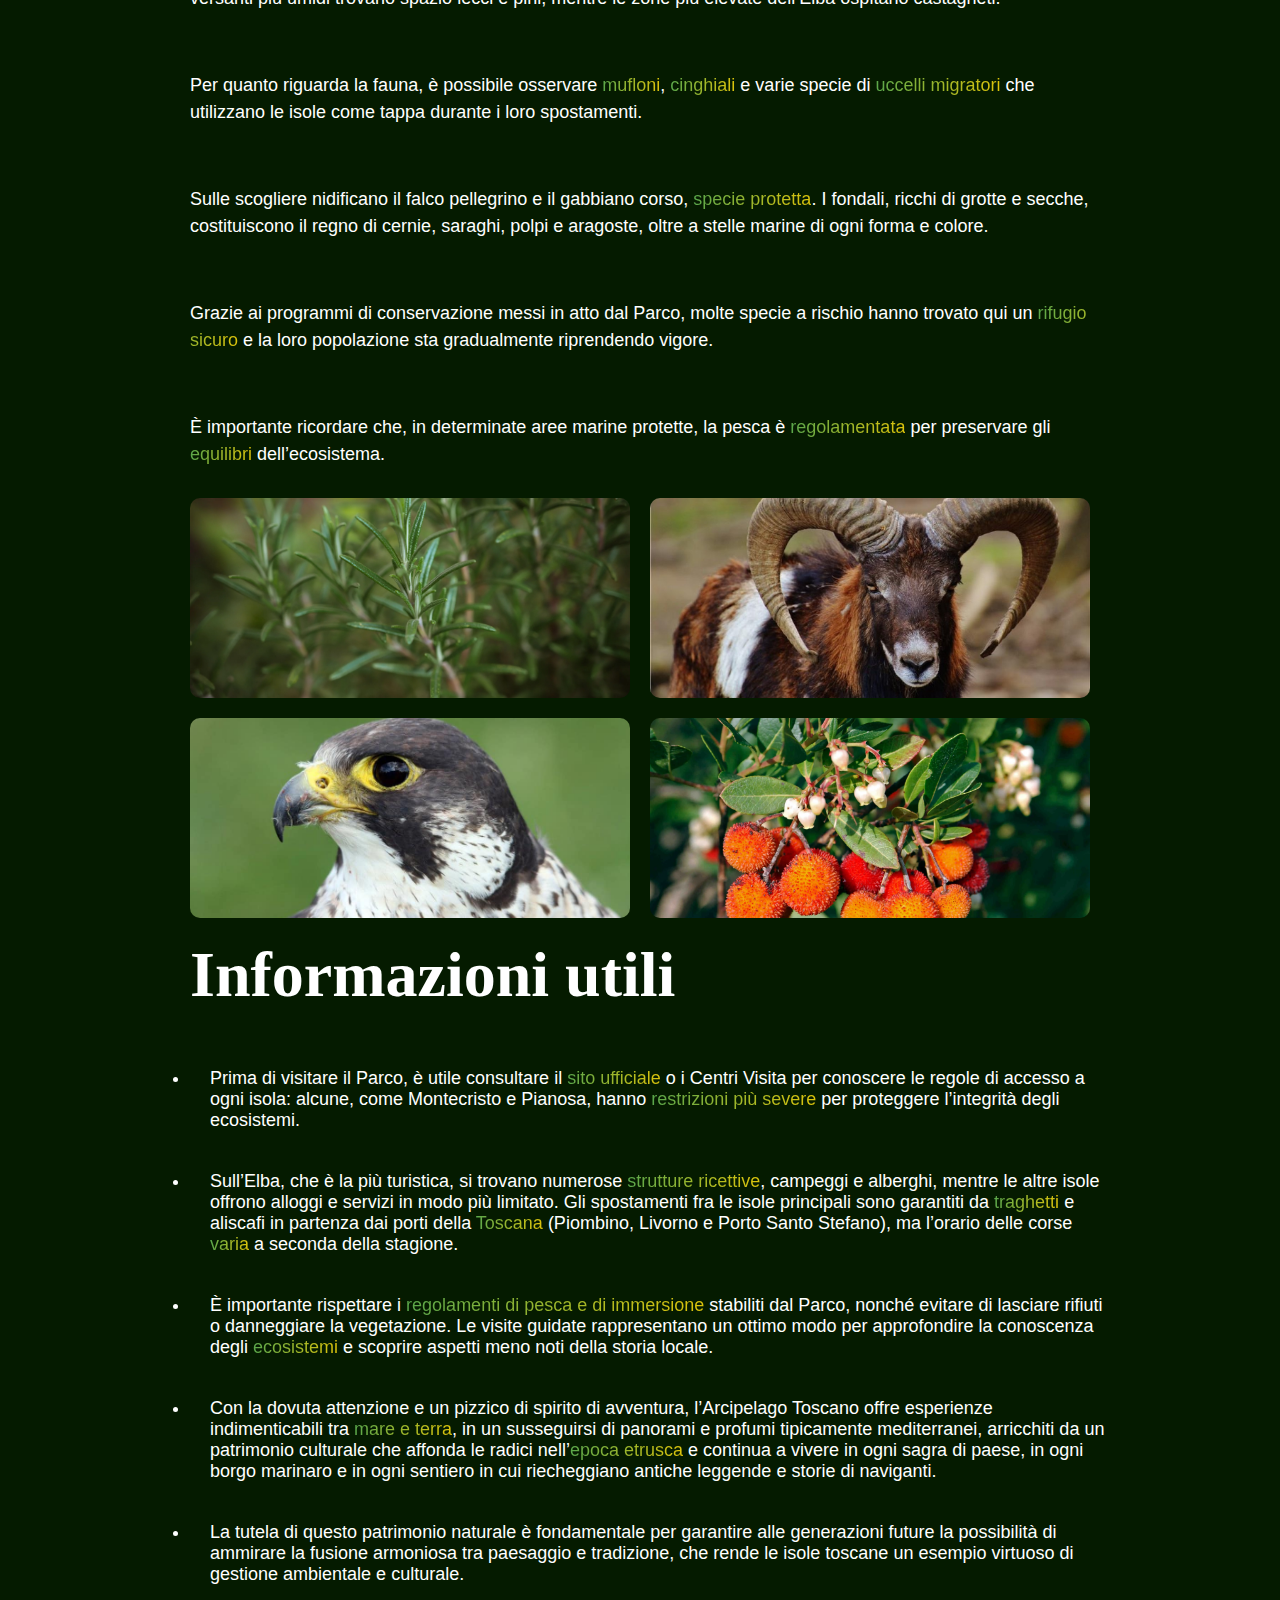
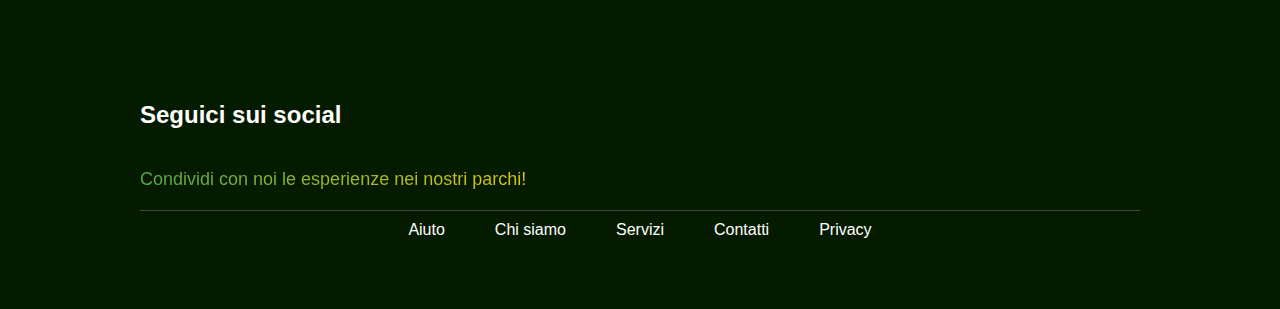
<file: toscana.html>
<!DOCTYPE html>
<html lang="en">
<head>
    <meta charset="UTF-8">
    <meta name="viewport" content="width=device-width, initial-scale=1.0">
    <link rel="stylesheet" href="css/style.css">
    <title>Parchi d'Italia</title>
</head>
<body>
    <header>
        <nav>
            <a href="index.html">PARCHI D'ITALIA</a><p></p>
           </nav>
        <nav>
        <ul>
            <li><a href="index.html">HOME</a></li>
            <li><a href="parchi.html">PARCHI</a></li>
            <li><a href="attività.html">ATTIVITÀ</a></li>
        </ul>
    </nav>
    </header>
    <main>
        <section class="Hero">
     <h1>Parco Nazionale dell’Arcipelago Toscano </h1>
    <p> <span class="Sfumaturatesto">Sette isole incastonate nel blu del Mediterraneo, un viaggio tra costa, cultura e natura protetta.</span></p>

     </section>
    
       <section class="Testo-Etna">
        <p>Il Parco Nazionale dell’Arcipelago Toscano è un’area protetta che comprende le sette 
            isole maggiori dell’arcipelago <span class="Sfumaturatesto">Elba</span>, <span class="Sfumaturatesto">Giglio</span>,
             <span class="Sfumaturatesto">Capraia</span>, <span class="Sfumaturatesto">Montecristo</span>, <span class="Sfumaturatesto">Pianosa</span>,
             <span class="Sfumaturatesto">Giannutri</span> e <span class="Sfumaturatesto">Gorgona</span>, oltre a numerosi isolotti minori e tratti di mare circostanti.
Istituito nel 1996, rappresenta il più grande parco marino d’Europa e una delle realtà 
        naturali più preziose dell’intero bacino del Mediterraneo. Questa porzione di mare racchiude ecosistemi
         costieri e terrestri di grande varietà: spiagge sabbiose, scogliere a picco, macchia mediterranea, pinete
         e fondali che pullulano di vita. Il fascino del Parco risiede anche nella compresenza di elementi storici e culturali 
            che, nel corso dei secoli, hanno segnato la vita di queste isole, rendendole scrigni di biodiversità 
            e di tradizioni millenarie.</p>
       </section>

    <section class="foto1Etna">
            <img src="img/img69.jpg">
    </section>

<section class="InteresseEtna">
    <h2>Punti di interesse</h2>

    <p> L’Isola d’<span class="Sfumaturatesto">Elba</span>, la più estesa, è famosa per la residenza di <span class="Sfumaturatesto">Napoleone Bonaparte </span>
    durante il suo esilio, ma offre anche incantevoli spiagge e sentieri panoramici che si
     snodano tra i vigneti e le colline. Il <span class="Sfumaturatesto">Monte Capanne</span>, con i suoi oltre <span class="Sfumaturatesto">mille metri</span> di quota,
     regala una vista unica sulle altre isole. </p> 

   <p> L’Isola del <span class="Sfumaturatesto">Giglio</span> si distingue per il suggestivo porto colorato e per il borgo antico di 
    <span class="Sfumaturatesto">Giglio Castello</span>, circondato da mura medievali. </p>

    <p> <span class="Sfumaturatesto">Capraia</span>, originata da antichi <span class="Sfumaturatesto">vulcani sottomarini</span>, è un paradiso per gli amanti del 
        trekking, che qui trovano sentieri affacciati su un mare turchese. </p>

    <p> <span class="Sfumaturatesto">Montecristo</span>, resa celebre dal romanzo di Dumas, è una riserva integrale accessibile solo con 
    permessi speciali, mentre <span class="Sfumaturatesto">Pianosa</span> e <span class="Sfumaturatesto">Gorgona</span>, in parte sedi di istituti penitenziari, presentano 
      ecosistemi marini eccezionalmente ben conservati. </p>

<p> <span class="Sfumaturatesto">Giannutri</span>, infine, incanta con le sue <span class="Sfumaturatesto">grotte</span> e gli <span class="Sfumaturatesto">antichi resti romani</span> in prossimità del mare. Ognuna 
    di queste isole racchiude peculiarità geologiche e botaniche che attraggono ricercatori e appassionati di 
    natura da tutto il mondo.</p>
    </section>

    <div class="GridEtna">
        <img src="img/img70.jpg.webp" alt="Foto 1" class="foto">
        <img src="img/img71.jpeg" alt="Foto 2" class="foto">
        <img src="img/img72.jpg" alt="Foto 3" class="foto">
        <img src="img/img73.jpg" alt="Foto 4" class="foto">
      </div>


      <section class="FloraeFauna-Etna">  
        <h2 id="attivitaid">  <span>Attività Specifiche</span></h2>
           <p>Le attività preferite dai visitatori del Parco Nazionale dell’Arcipelago Toscano includono
             lo <span class="Sfumaturatesto">snorkeling</span> e le <span class="Sfumaturatesto">immersioni subacquee</span>: i fondali ospitano praterie di posidonia, coralli e una
              straordinaria varietà di pesci, molluschi e crostacei. È possibile anche fare escursioni in barca, sia per 
              raggiungere calette nascoste sia per osservare delfini e balenottere che talvolta transitano in queste acque.  </p>
           
           <p>A terra, chi ama il trekking trova numerosi percorsi ben segnalati: l’anello occidentale dell’Elba,
             i sentieri panoramici del <span class="Sfumaturatesto">Giglio</span> e le mulattiere di <span class="Sfumaturatesto">Capraia</span> rappresentano ottimi esempi di itinerari che 
             uniscono natura e storia. Numerose anche le opportunità di praticare sport acquatici, come windsurf,
              kayak e vela, che consentono di apprezzare appieno la bellezza del mare toscano. </p>

           <p>  Le isole, inoltre, offrono la possibilità di scoprire borghi pittoreschi
             e di partecipare alle sagre locali, dove assaporare la cucina del territorio: dai piatti a base di pesce 
             fresco fino ai vini DOC dell’Elba, la gastronomia dell’arcipelago riflette l’incontro <span class="Sfumaturatesto">tra mare e terra</span>. </p>

             <p>Si possono anche organizzare<span class="Sfumaturatesto"> visite guidate</span> a tema geologico, con esperti 
             che spiegano le particolari formazioni rocciose e vulcaniche, testimoni della complessa storia geologica
              del Mar Tirreno. </p>
       </section>


          <section class="FloraeFauna-Etna">  
         <h2>Flora e fauna </h2>
            <p>La macchia mediterranea domina <span class="Sfumaturatesto">molti tratti costieri</span>, 
                con arbusti di rosmarino, ginepro, lentisco e corbezzolo.
                 Nei versanti più umidi trovano spazio lecci e
                   pini, mentre le zone più elevate dell’Elba
                   ospitano castagneti. </p> 

            <p> Per quanto riguarda la fauna, è possibile osservare <span class="Sfumaturatesto">mufloni</span>, <span class="Sfumaturatesto">cinghiali</span> e varie 
                specie di <span class="Sfumaturatesto">uccelli migratori</span> che utilizzano le isole come tappa durante i loro spostamenti. </p>
                
            <p>Sulle scogliere nidificano il falco pellegrino e il gabbiano corso, <span class="Sfumaturatesto">specie protetta</span>. 
                I fondali, ricchi di grotte e secche, costituiscono il regno di cernie, saraghi, polpi 
                e aragoste, oltre a stelle marine di ogni forma e colore.</p>
                
            <p>Grazie ai programmi di conservazione messi in atto dal Parco, molte specie a rischio 
                hanno trovato qui un <span class="Sfumaturatesto">rifugio sicuro</span> e la loro popolazione sta gradualmente riprendendo vigore. </p>
                
            <p>È importante ricordare che, in determinate aree marine protette, la pesca è <span class="Sfumaturatesto">regolamentata</span>
                per preservare gli <span class="Sfumaturatesto">equilibri</span> dell’ecosistema.</p>
        </section>

        <div class="GridEtna">
            <img src="img/img74.jpg.webp" alt="Foto 1" class="foto">
            <img src="img/img75.jpg" alt="Foto 2" class="foto">
            <img src="img/img76.jpg" alt="Foto 3" class="foto">
            <img src="img/img77.webp" alt="Foto 4" class="foto">
          </div>
          </section>

<section class="ListaTrekking">
    <h2>Informazioni utili</h2>
    <ul>
    <li>Prima di visitare il Parco, è utile consultare il <span class="Sfumaturatesto">sito ufficiale</span> o i Centri Visita 
        per conoscere le regole di accesso a ogni isola: alcune, come Montecristo e Pianosa, hanno 
        <span class="Sfumaturatesto">restrizioni più severe</span> per proteggere l’integrità degli ecosistemi. </li>

        <li>Sull’Elba, che è la più turistica, si trovano numerose <span class="Sfumaturatesto">strutture ricettive</span>, 
        campeggi e alberghi, mentre le altre isole offrono alloggi e servizi in modo più limitato.
         Gli spostamenti fra le isole principali sono garantiti da <span class="Sfumaturatesto">traghetti</span> e aliscafi</span> in partenza dai porti 
         della <span class="Sfumaturatesto">Toscana</span> (Piombino, Livorno e Porto Santo Stefano), ma l’orario delle corse <span class="Sfumaturatesto">varia</span> a seconda della stagione. </li>
    
         <li>È importante rispettare i <span class="Sfumaturatesto">regolamenti di pesca e di immersione</span> stabiliti dal Parco, nonché
         evitare di lasciare rifiuti o danneggiare la vegetazione. Le visite guidate rappresentano un ottimo 
         modo per approfondire la conoscenza degli <span class="Sfumaturatesto">ecosistemi</span> e scoprire aspetti meno noti della storia locale. </li>
    
         <li>Con la dovuta attenzione e un pizzico di spirito di avventura, l’Arcipelago Toscano offre esperienze
         indimenticabili tra <span class="Sfumaturatesto">mare e terra</span>, in un susseguirsi di panorami e profumi tipicamente mediterranei, arricchiti 
         da un patrimonio culturale che affonda le radici nell’<span class="Sfumaturatesto">epoca etrusca</span> e continua a vivere in ogni sagra di paese,  
         in ogni borgo marinaro e in ogni sentiero in cui riecheggiano antiche leggende</span> e storie di naviganti. </li>
    
         <li>La tutela di questo patrimonio naturale è fondamentale per garantire alle generazioni future la possibilità di 
        ammirare la fusione armoniosa tra paesaggio e tradizione, che rende le isole toscane un esempio virtuoso di gestione 
        ambientale e culturale. </li>
</ul>
</section>
    </main>
    
    <footer class="social-footer">
        <div class="social-call">
          <h2>Seguici sui social</h2>
          <p><span class="Sfumaturatesto">Condividi con noi le esperienze nei nostri parchi!</span></p>
          </div>
        </div>
        <div class="footer-links">
          <a href="#">Aiuto</a>
          <a href="#">Chi siamo</a>
          <a href="#">Servizi</a>
          <a href="#">Contatti</a>
          <a href="#">Privacy</a>
        </div>
        </div>
      </footer>
</body>
</html>
</file>
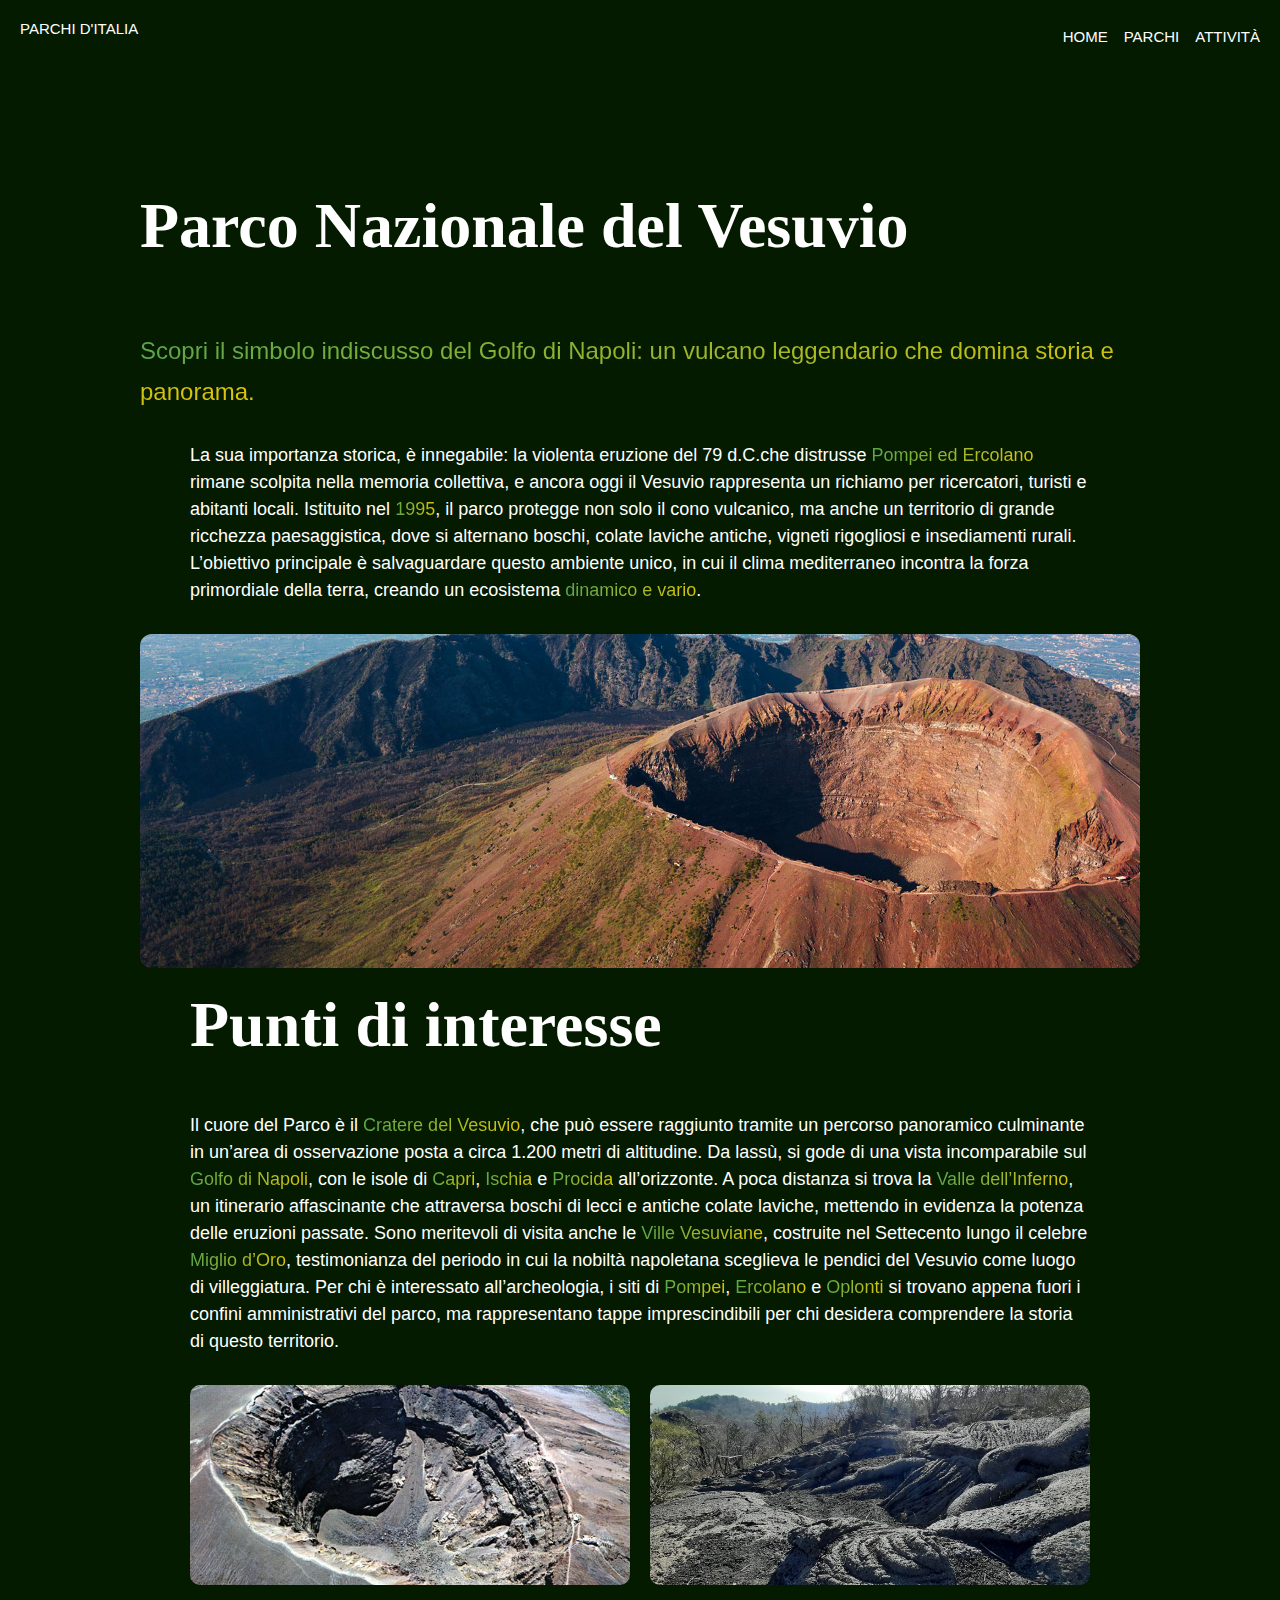
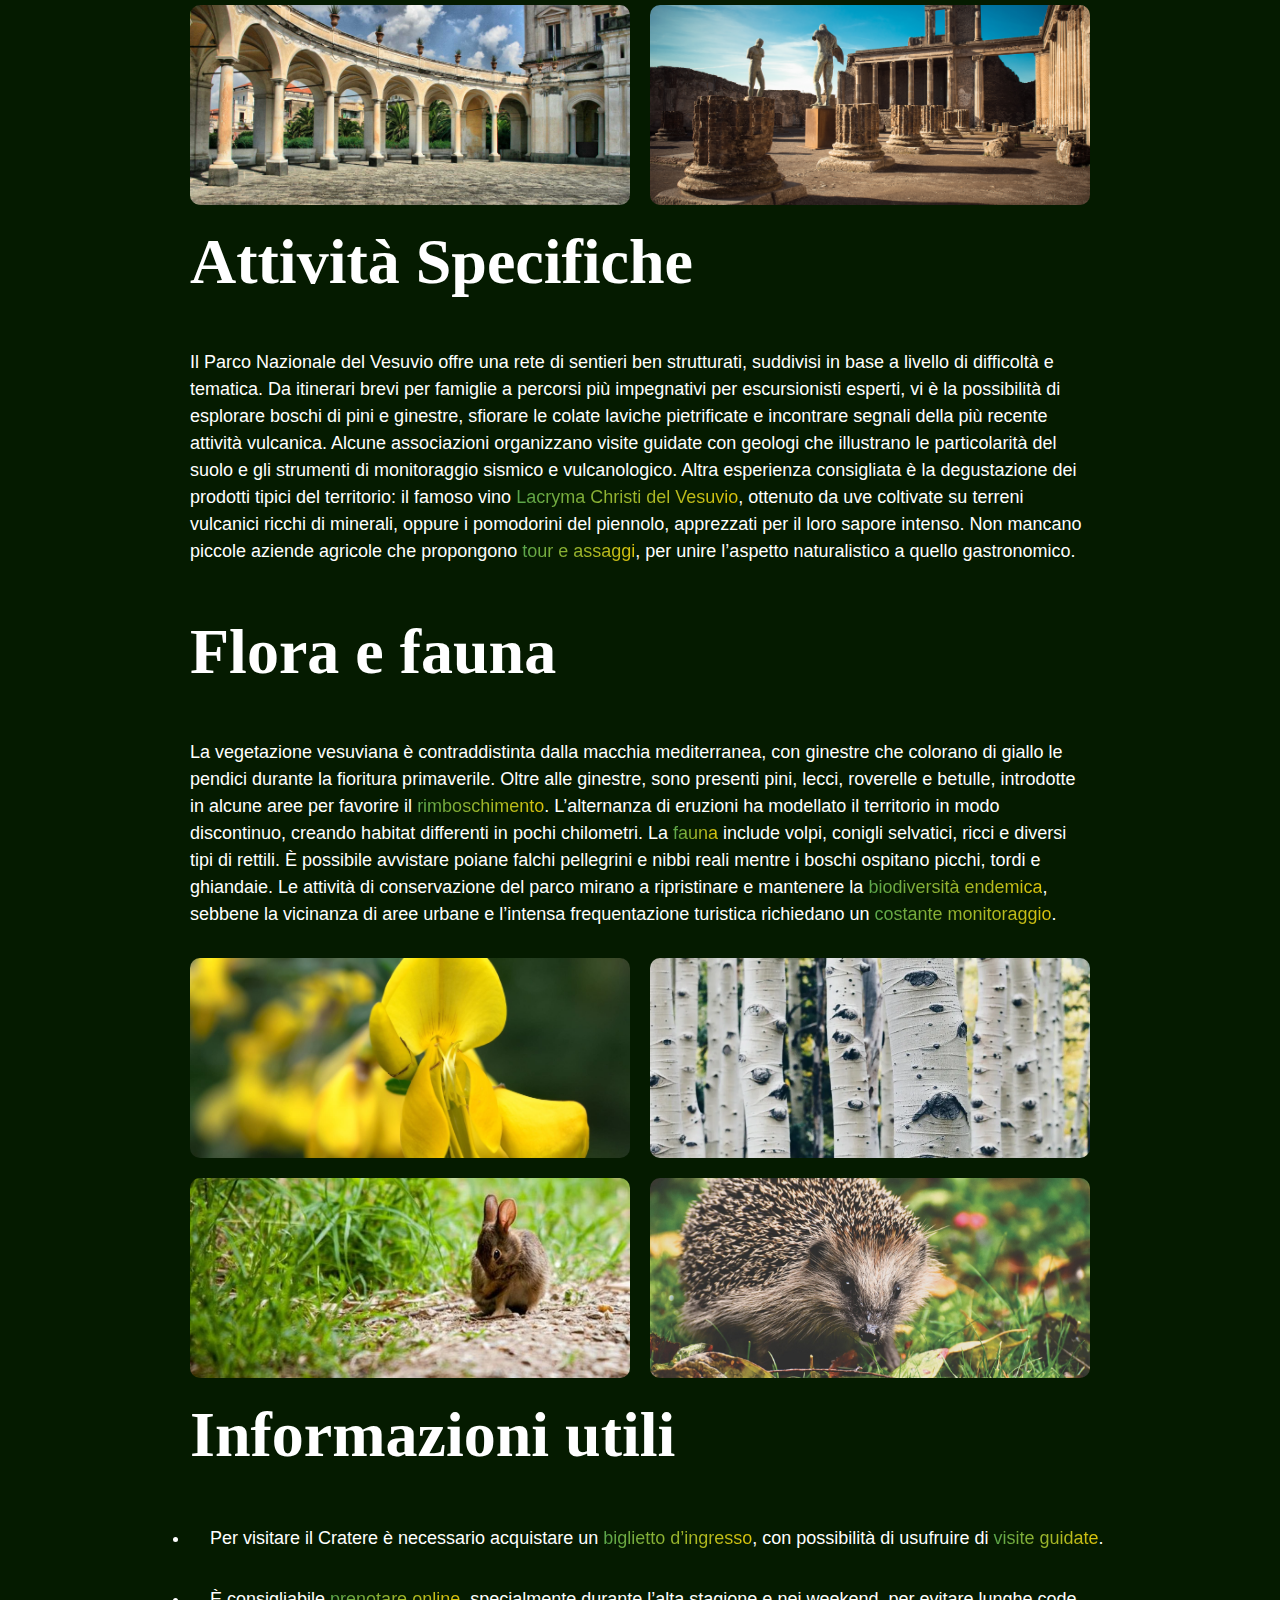
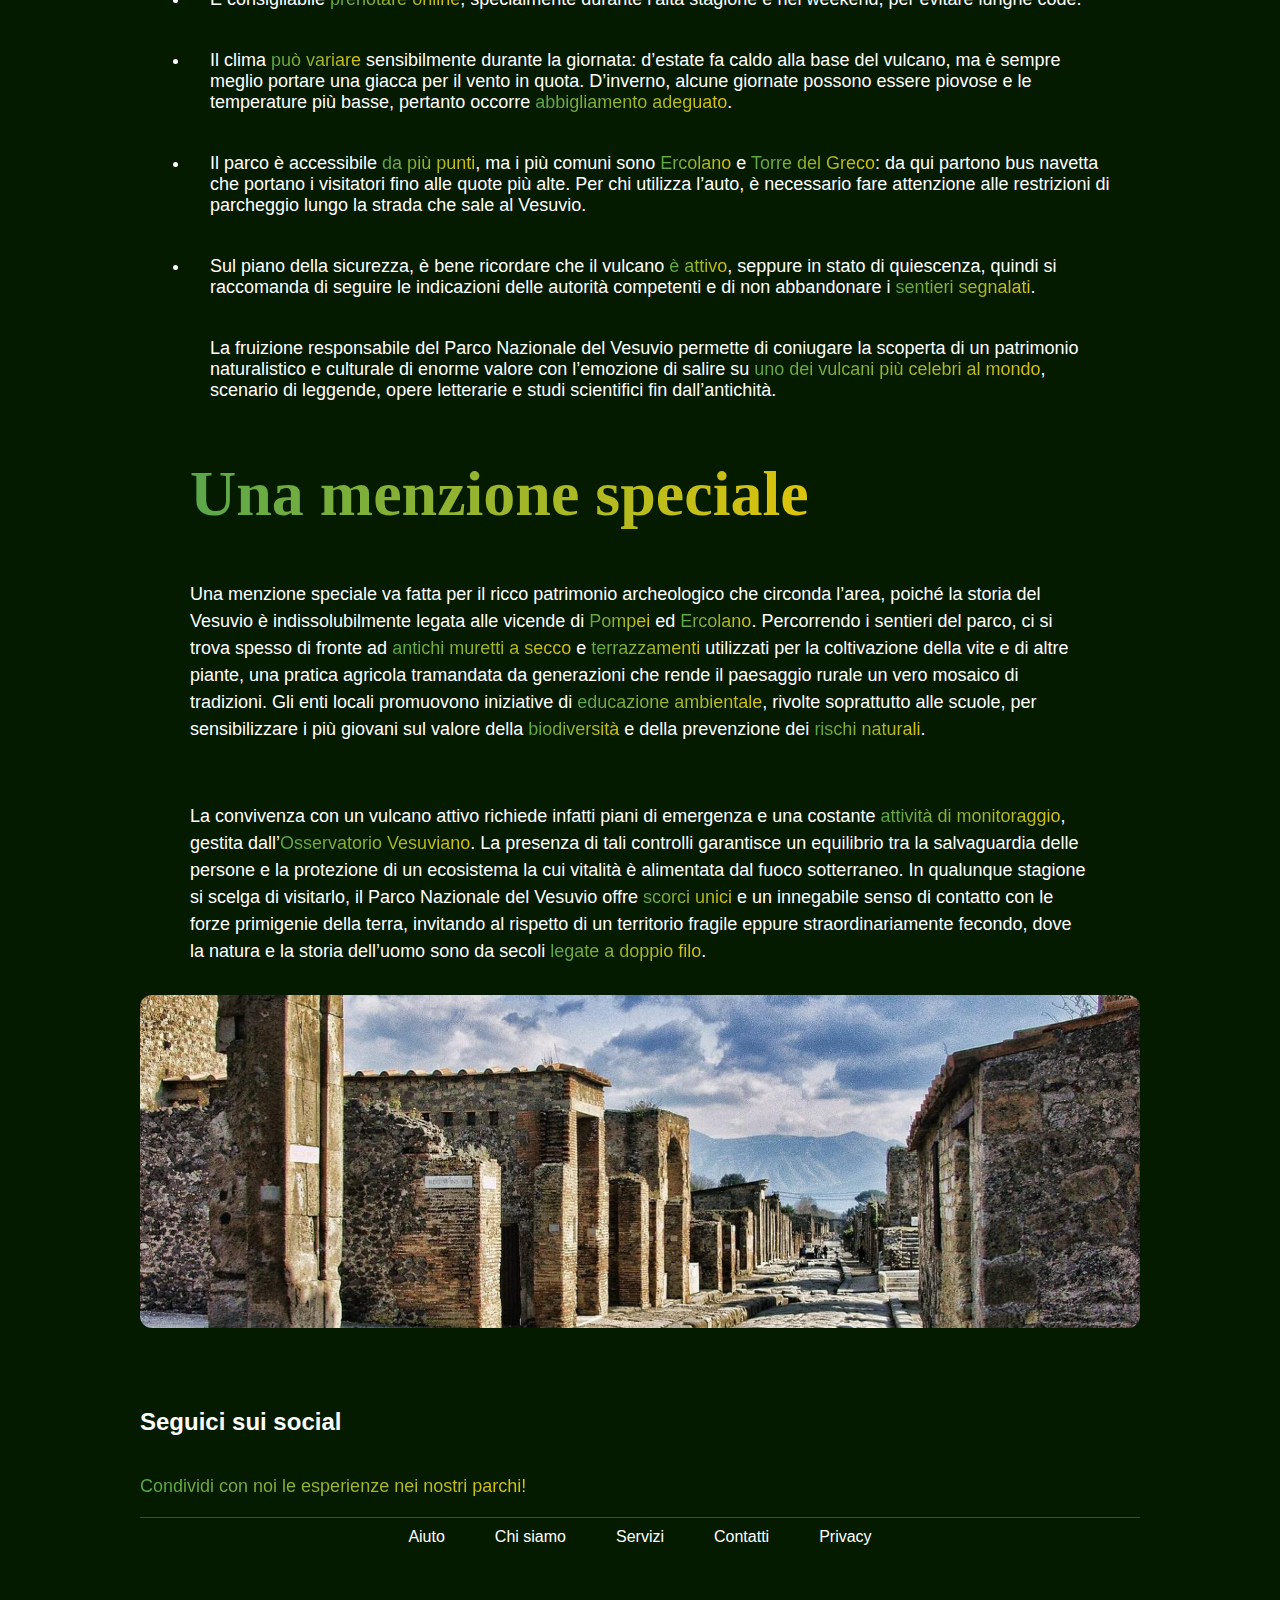
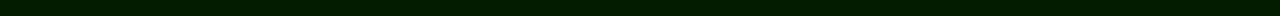
<file: vesuvio.html>
<!DOCTYPE html>
<html lang="en">
<head>
    <meta charset="UTF-8">
    <meta name="viewport" content="width=device-width, initial-scale=1.0">
    <link rel="stylesheet" href="css/style.css">
    <title>Parchi d'Italia</title>
</head>
<body>
    <header>
        <nav>
            <a href="index.html">PARCHI D'ITALIA</a><p></p>
           </nav>
        <nav>
        <ul>
            <li><a href="index.html">HOME</a></li>
            <li><a href="parchi.html">PARCHI</a></li>
            <li><a href="attività.html">ATTIVITÀ</a></li>
        </ul>
    </nav>
    </header>
    <main>
        <section class="Hero">
     <h1>Parco Nazionale del Vesuvio</h1>
    <p> <span class="Sfumaturatesto">Scopri il simbolo indiscusso del Golfo di Napoli: un vulcano leggendario che domina storia e panorama.</span></p>
     </section>
    
       <section class="Testo-Vesuvio">
        <p>La sua importanza storica, è innegabile: 
            la violenta eruzione del 79 d.C.che 
            distrusse <span class="Sfumaturatesto">Pompei ed Ercolano</span> rimane scolpita
            nella memoria collettiva, e ancora oggi il Vesuvio rappresenta un richiamo per ricercatori, 
            turisti e abitanti locali. 
           Istituito nel <span class="Sfumaturatesto">1995</span>, il parco
             protegge non solo il cono vulcanico, ma anche un territorio di grande 
            ricchezza paesaggistica, dove si alternano boschi,
               colate laviche antiche, vigneti rigogliosi e insediamenti rurali.
    L’obiettivo principale è  salvaguardare questo ambiente unico, in cui il clima mediterraneo incontra la forza primordiale della terra, creando un ecosistema  <span class="Sfumaturatesto">dinamico e vario</span>. </p>
       </section>

    <section class="foto1Etna">
<img src="img/img35.jpg" alt="">
    </section>

<section class="InteresseEtna">
 <h2>Punti di interesse</h2>
    <p> Il cuore del Parco è il <span class="Sfumaturatesto">Cratere del 
        Vesuvio</span>, che può essere raggiunto tramite un percorso panoramico 
        culminante in un’area di osservazione posta a circa 1.200 
            metri di altitudine. Da lassù, si gode di una vista incomparabile 
            sul <span class="Sfumaturatesto">Golfo di Napoli</span>, con le 
            isole di <span class="Sfumaturatesto">Capri</span>, <span class="Sfumaturatesto">Ischia</span> e <span class="Sfumaturatesto">Procida</span> all’orizzonte. 
A poca distanza si
         trova la <span class="Sfumaturatesto">Valle dell’Inferno</span>, un itinerario 
         affascinante che attraversa boschi di lecci e antiche colate laviche, mettendo in evidenza la potenza delle eruzioni passate. 
Sono meritevoli di visita anche le <span class="Sfumaturatesto">Ville Vesuviane</span>, costruite nel Settecento lungo il celebre <span class="Sfumaturatesto">Miglio d’Oro</span>, testimonianza del periodo in cui la nobiltà napoletana sceglieva le pendici del Vesuvio come luogo di villeggiatura. 

Per chi è interessato all’archeologia, i siti di <span class="Sfumaturatesto">Pompei</span>, <span class="Sfumaturatesto">Ercolano</span> e <span class="Sfumaturatesto">Oplonti</span> si trovano appena fuori i confini amministrativi del parco, ma rappresentano tappe imprescindibili per chi desidera comprendere la storia di questo territorio.</p>
    </section>

    <div class="GridEtna">
        <img src="img/img36.jpg" alt="Foto 1" class="foto">
        <img src="img/img37.jpg" alt="Foto 2" class="foto">
        <img src="img/img38.jpg" alt="Foto 3" class="foto">
        <img src="img/img39.jpg" alt="Foto 4" class="foto">
      </div>

      <section class="FloraeFauna-Etna">  
        <h2 id="attivitaid">  <span>Attività Specifiche</span></h2>
           <p>Il Parco Nazionale del Vesuvio offre una rete di sentieri ben strutturati, 
            suddivisi in base a livello di difficoltà e tematica. Da itinerari brevi per 
            famiglie a percorsi più impegnativi per escursionisti esperti, vi è la possibilità di
             esplorare boschi di pini e ginestre, sfiorare le colate laviche pietrificate e incontrare segnali della più 
             recente attività vulcanica. 
           Alcune associazioni organizzano visite guidate con geologi che illustrano 
            le particolarità del suolo e gli strumenti di monitoraggio sismico e vulcanologico. 
            Altra esperienza consigliata è la degustazione dei prodotti 
            tipici del territorio: il famoso vino <span class="Sfumaturatesto">Lacryma Christi del Vesuvio</span>, ottenuto da uve coltivate 
            su terreni vulcanici ricchi di minerali, oppure i pomodorini del piennolo, apprezzati per il loro sapore intenso.
             Non mancano piccole aziende agricole che propongono <span class="Sfumaturatesto">tour e assaggi</span>, per unire l’aspetto naturalistico a quello 
             gastronomico. </p>
       </section>

          <section class="FloraeFauna-Etna">  
         <h2>Flora e fauna</h2>
            <p>La vegetazione vesuviana è contraddistinta dalla macchia mediterranea, con ginestre che colorano di giallo le pendici durante la fioritura primaverile. 
            Oltre alle ginestre, sono presenti pini, lecci, roverelle e betulle, introdotte in alcune aree per favorire il <span class="Sfumaturatesto">rimboschimento</span>. L’alternanza di eruzioni ha modellato il territorio in modo discontinuo, creando habitat differenti in pochi chilometri. 
           La <span class="Sfumaturatesto">fauna</span> include volpi, conigli selvatici, ricci e diversi tipi di rettili. È possibile avvistare poiane falchi pellegrini e nibbi reali mentre i boschi ospitano picchi, tordi e ghiandaie.
            Le attività di conservazione del parco mirano a ripristinare e mantenere la <span class="Sfumaturatesto">biodiversità endemica</span>, sebbene la vicinanza di aree urbane e l’intensa frequentazione turistica richiedano un <span class="Sfumaturatesto">costante monitoraggio</span>. </p>
        </section>
        <div class="GridEtna">
            <img src="img/img40.jpg" alt="Foto 1" class="foto">
            <img src="img/img41.jpg.webp" alt="Foto 2" class="foto">
            <img src="img/img42.jpg" alt="Foto 3" class="foto">
            <img src="img/img43.jpg" alt="Foto 4" class="foto">
          </div>
          </section>

          <section class="ListaTrekking">
                <h2> Informazioni utili</h2>
                <ul>
       <li>Per visitare il Cratere è necessario acquistare un <span class="Sfumaturatesto">biglietto
         d’ingresso</span>, con possibilità di usufruire di <span class="Sfumaturatesto">visite guidate</span>. </li>
           
         <li> È consigliabile <span class="Sfumaturatesto">prenotare online</span>, specialmente durante l’alta stagione e nei weekend, per evitare lunghe code. </li>
      
            <li>Il clima <span class="Sfumaturatesto">può variare</span> sensibilmente durante la giornata:
                 d’estate fa caldo alla base del vulcano, ma è sempre meglio portare una giacca per 
                 il vento in quota. D’inverno, alcune giornate possono essere piovose e le temperature
                  più basse, pertanto occorre <span class="Sfumaturatesto">abbigliamento adeguato</span>. </li>
          
                  <li>Il parco è accessibile <span class="Sfumaturatesto">da più punti</span>, ma i più 
                comuni sono <span class="Sfumaturatesto">Ercolano</span> e <span class="Sfumaturatesto">Torre 
                    del Greco</span>: da qui partono bus navetta che portano i visitatori fino alle quote più alte. Per chi 
                    utilizza l’auto, è necessario fare attenzione alle restrizioni di parcheggio lungo la strada che sale al Vesuvio. </li>
        
                    <li>Sul piano della sicurezza, è bene ricordare
                 che il vulcano <span class="Sfumaturatesto">è attivo</span>, seppure 
                 in stato di quiescenza, quindi si raccomanda di seguire le indicazioni 
                 delle autorità competenti e di non abbandonare i <span class="Sfumaturatesto">sentieri 
                    segnalati</span>. </li>
 
            <p>La fruizione responsabile del Parco Nazionale del Vesuvio permette di coniugare la scoperta di un patrimonio naturalistico e culturale di enorme valore con l’emozione di salire su <span class="Sfumaturatesto">uno dei vulcani più celebri al mondo</span>, scenario di leggende, opere letterarie e studi scientifici fin dall’antichità.</p>
       </ul> 
    </section>

        <section class="Special">
     <h2>
        <span class="Sfumaturatestospecial">Una menzione speciale</span>
    </h2>
        <p>Una menzione speciale va fatta per il ricco patrimonio archeologico che circonda 
            l’area, poiché la storia del Vesuvio è indissolubilmente legata alle vicende di <span class="Sfumaturatesto">Pompei</span> 
            ed <span class="Sfumaturatesto">Ercolano</span>. 
         Percorrendo i sentieri del parco, ci si trova spesso di fronte ad <span class="Sfumaturatesto">antichi
             muretti a secco</span> e <span class="Sfumaturatesto">terrazzamenti</span> utilizzati per la coltivazione della vite e 
             di altre piante, una pratica agricola tramandata da generazioni che rende il 
             paesaggio rurale un vero mosaico di tradizioni. 
           Gli enti locali promuovono iniziative di <span class="Sfumaturatesto">educazione ambientale</span>, rivolte 
            soprattutto alle scuole, per sensibilizzare i più giovani sul valore della <span class="Sfumaturatesto">biodiversità </span>
            e della prevenzione dei <span class="Sfumaturatesto">rischi naturali</span>.
           <p>La convivenza con un vulcano attivo richiede infatti piani di emergenza e
             una costante <span class="Sfumaturatesto">attività di monitoraggio</span>, gestita dall’<span class="Sfumaturatesto">Osservatorio Vesuviano</span>. 
            La presenza di tali controlli garantisce un equilibrio tra la salvaguardia delle persone e la protezione di un ecosistema la cui vitalità è alimentata dal fuoco sotterraneo.
            In qualunque stagione si scelga di visitarlo, il Parco Nazionale del
            Vesuvio offre <span class="Sfumaturatesto">scorci unici</span> e un innegabile senso di contatto con le forze primigenie 
            della terra, invitando al rispetto di un territorio fragile eppure straordinariamente fecondo,
             dove la natura e la storia dell’uomo sono da secoli <span class="Sfumaturatesto">legate a doppio filo</span>.</p>
        </section>

        <section class="foto1Etna">
            <img src="img/img93.jpg" alt="">
                </section>


        <footer class="social-footer">
            <div class="social-call">
              <h2>Seguici sui social</h2>
              <p><span class="Sfumaturatesto">Condividi con noi le esperienze nei nostri parchi!</span></p>
              </div>
            </div>
            <div class="footer-links">
              <a href="#">Aiuto</a>
              <a href="#">Chi siamo</a>
              <a href="#">Servizi</a>
              <a href="#">Contatti</a>
              <a href="#">Privacy</a>
            </div>
            </div>
          </footer>
      </body>
      </html>
</file>
<file: css/style.css>
body {
    margin: 0;
    height: 100%;
    font-family: Arial, Helvetica, sans-serif; 
    color: #fff;
    background-color: #051B00;
}

main, header, footer {
    margin: auto;
}

header{
    color: #fff;
    font-size: 15px;
    max-width: 100%;
    font-weight: bold;
    padding: 20px;    
    position: sticky;  
    top: 0;
    background-color:#051B00 ;
     display: flex;
    justify-content: space-between;
    align-items: center;
}

  @media (max-width: 768px) {
    header {
      padding-top: 20px;
      font-size: 15px;
      display: flex;
      justify-content: space-between;
    }
  }
  
  @media (max-width: 480px) {
    header {
      padding-top: 20px;
      font-size: 15px;
      display: flex;
      justify-content: space-between;
    }
  }


nav ul {
    list-style: none;
    display: flex;
    gap: 16px;
    align-items: center;
    max-width: 1000px;
    margin: auto;

}

nav a {
    text-decoration: none;
    font-weight: 200;
    color: #fff;
}

nav a:hover{
    color: #fff;
      color: #c3d24b;
}

.Hero h1 { 
max-width: 100%;
margin: auto;
font-family: 'Helvetica Neue';
font-weight: bold;
align-items: center;
max-width: 1000px;
line-height: 170%;
padding-top: 100px;
font-size: 64px;
}

@media (max-width: 768px) {
  .Hero h1 {
    font-size: 48px;
    padding-top: 80px;
    max-width: 90%; 
    margin: 0 auto;  
  }
}
@media (max-width: 480px) {
  .Hero h1 {
    font-size: 36px;
    padding-top: 60px;
    max-width: 90%;  
    margin: 0 auto;
  }
}


.Hero p {
  font-size: 24px;
  line-height: 170%;
  align-items: center;
  max-width: 1000px;
  margin: auto;
  font-weight: normal;
  padding-top: 50px;
}



@media (max-width: 768px) {
  .Hero p {
    font-size: 24px;
    padding-top: 60px;
    max-width: 90%;  
    margin: 0 auto;
  }
}

@media (max-width: 480px) {
  .Hero p {
    font-size: 18px;
    padding-top: 60px;
    max-width: 90%;  
    margin: 0 auto;
  }
}



.Intro-Home p {
     font-size: 24px;
     align-items: center;
     max-width: 1000px;
     line-height: 150%;
     margin: auto;
     padding: 20px;
    font-weight: normal;
}


@media (max-width: 768px) {
  .Intro-Home p{
    font-size: 18px;
    padding-top: 60px;
    max-width: 90%;  
    margin: 0 auto;
  }
}

@media (max-width: 480px) {
  .Intro-Home p {
    font-size: 16px;
    padding-top: 60px;
    max-width: 90%;  
    margin: 0 auto;
  }
}

.Sfumaturatesto {
    font-weight: normal;
    background: linear-gradient(to right,#5AA74B, #DDC40B);
    -webkit-background-clip: text;
    color: transparent;
}

.parchi-inprimopiano {
  display: grid;
  grid-template-columns: repeat(2, 1fr);
  gap: 40px;
  max-width: 1000px;
  margin: auto;
  padding: 40px 20px;
}

.card {
  background: linear-gradient(to right, #5AA74B, #DDC40B);
  border-radius: 10px;
  overflow: hidden;
  text-decoration: none;
  display: block;
  transition: transform 0.3s ease;
}

.card:hover {
  transform: scale(1.015);
}

.card img {
  width: 100%;
  height: 200px;
  object-fit: cover;
  border-radius: 10px 10px 0 0;
  display: block;
  transition: 0.3s ease;
}

@media (max-width: 768px) {
  .parchi-inprimopiano {
    grid-template-columns: 1fr;
  }

  .card img {
    height: 180px;
  }
}


@media (max-width: 480px) {
  .card img {
    height: 160px;
  }
}

.card:hover img {
  transform: scale(1.05);
}

.titolo {
  padding: 20px;
  text-align: center;
  font-size: 20px;
  color: white;
  text-decoration: none;
  font-weight: 500;
  transition: 0.3s ease;
}

.titolo:hover {
  transform: scale(1.05);
}

a {
  text-decoration: none;
  color: inherit;
}

.InteresseEtna h2{
  max-width: 100%;
  margin: auto;
  font-family: 'Helvetica Neue';
  font-weight: bold;
  align-items: center;
  max-width: 900px;
  margin: auto;
  padding: 20px;
  font-size: 64px;
}

@media (max-width: 768px) {
  .InteresseEtna h2{
    font-size: 36px;
    padding-top: 60px;
    max-width: 90%;  
    margin: 0 auto;
  }
}

@media (max-width: 480px) {
  .InteresseEtna h2 {
    font-size: 32px;
    padding-top: 60px;
    max-width: 90%;  
    margin: 0 auto;
  }
}


.Attivita p {
  font-size: 24px;
  align-items: center;
  max-width: 1000px;
  line-height: 150%;
  margin: auto;
  padding: 20px;
 font-weight: normal;
}


@media (max-width: 768px) {
  .Attivita p{
    font-size: 18px;
    padding-top: 40px;
  }
}

@media (max-width: 480px) {
  .Attivita p {
    font-size: 18px;
    padding-top: 30px;
  }
}

.social-footer {
  color: white;
  padding: 60px 20px;
  align-items: center;
  font-family: 'Helvetica Neue', sans-serif;
}

.social-call h2 {
  font-size: 24px;
  padding: 20px;
  max-width: 1000px;
  margin: auto;
  align-items: center;
}

.social-call p {
  font-size: 18px;
  align-items: center;
  max-width: 1000px;
  margin: auto;
 font-weight: normal;
 padding: 20px;
}

.footer-links {
  border-top: 1px solid #444;
  display: flex;
  justify-content: center;
  gap: 30px;
  max-width: 1000px;
  margin: auto;

  align-items: center;
}

@media (max-width: 768px) {
.footer-links{
  padding: 10px;
}
}

.footer-links a {
  color: white;
  text-decoration: none;
  font-size: 16px;
  padding: 10px;
  font-weight: normal;
  transition: color 0.3s ease;
}

.footer-links a:hover {
  color: #c3d24b;
}


@media (max-width: 768px) {
  .social-call h2 {
    font-size: 18px;
  }

  .social-call p {
    font-size: 16px;
    padding: 10px;
  }

  .footer-links a {
    font-size: 14px;
    padding: 10px;
  }
}
 .Intro-Parchi p {
  font-size: 24px;
  align-items: center;
  max-width: 1000px;
  margin: auto;
  padding: 30px;
 font-weight: normal;
}

@media (max-width: 768px) {
  .Intro-Parchi p{
    font-size: 24px;
    padding-top: 60px;
    max-width: 90%;  
    margin: 0 auto;
  }
}

@media (max-width: 480px) {
  .Intro-Parchi p {
    font-size: 18px;
    padding-top: 60px;
    max-width: 90%;  
    margin: 0 auto;
  }
}


.parchi-tutti {
  display: grid;
  grid-template-columns: repeat(2, 1fr);
  gap: 40px;
  max-width: 1000px;
  margin: auto;
  padding: 20px;
}


  @media (max-width: 768px) {
    .parchi-tutti {
      grid-template-columns: 1fr;
    }
  
    .card img {
      height: 180px;
    }
  }
  
  
  @media (max-width: 480px) {
    .card img {
      height: 160px;
    }
  }

 .Testo-Etna p{
  font-size: 18px;
  line-height: 150%;
  max-width: 900px;
  width: 100%;
  align-items: center;
  margin: auto;
  padding: 40px;
 }

 @media (max-width: 768px) {
  .Testo-Etna p{
    font-size: 18px;
    padding-top: 60px;
    max-width: 90%;  
    margin: 0 auto;
  }
}

@media (max-width: 480px) {
  .Testo-Etna p {
    font-size: 18px;
    padding-top: 60px;
    max-width: 90%;  
    margin: 0 auto;
  }
}
.foto1Etna img {
  width: 100%;
  max-width: 1000px;
  height: auto;
  display: block;
  border-radius: 12px;
  margin: auto;
  transition: transform 0.3s ease;
}

.foto1Etna img:hover {
  transform: scale(1.01);
}

 @media (max-width: 480px) {
  .foto1Etna img {
    max-width: 400px;
  }
}

@media (max-width: 768px) {
  .foto1Etna img {
    max-width: 480px;
  }
}

 
 
.Testo-Etna2 p{
  font-size: 18px;
  line-height: 150%;
  max-width: 900px;
  width: 100%;
  align-items: center;
  margin: auto;
  padding: 40px;
 }

 @media (max-width: 768px) {
  .Testo-Etna2 p{
    font-size: 18px;
    padding-top: 60px;
    max-width: 90%;  
    margin: 0 auto;
  }
}

@media (max-width: 480px) {
  .Testo-Etna2 p {
    font-size: 18px;
    padding-top: 60px;
    max-width: 90%;  
    margin: 0 auto;
  }
}

.InteresseEtna p {
  font-size: 18px;
  line-height: 150%;
  max-width: 900px;
  width: 100%;
  align-items: center;
  margin: auto;
  padding: 30px;
}

@media (max-width: 768px) {
  .InteresseEtna p{
    font-size: 18px;
padding: 30px;
    max-width: 90%;  
    margin: 0 auto;
  }
}

@media (max-width: 480px) {
  .InteresseEtna p {
    font-size: 18px;
    padding-top: 60px;
    max-width: 90%;  
    margin: 0 auto;
  }
}

.GridEtna {
  display: grid;
  grid-template-columns: repeat(2, 1fr); 
  gap: 20px;
  max-width: 900px;
  margin: auto;
  padding: 0 10px; 
  transition: transform 0.3s ease;
}

.GridEtna:hover{
  transform: scale(1.01);
}


.GridEtna img {
  width: 100%;
  height: 200px;
  object-fit: cover;
  border-radius: 10px;
  display: block;
}


@media (max-width: 768px) {
  .GridEtna {
    grid-template-columns: 1fr;
    max-width: 480px;
  }

  .GridEtna img {
    height: 180px;
    max-width: 480px;
  }
}


@media (max-width: 480px) {
  .GridEtna {
    grid-template-columns: 1fr;
    max-width: 480px;
  }

  .GridEtna img {
    height: 160px;
    max-width: 480px;
  }
}


.continuointeressiEtna p {
  font-size: 18px;
  line-height: 150%;
  max-width: 900px;
  width: 100%;
  align-items: center;
  margin: auto;
  padding: 50px;
}
@media (max-width: 768px) {
  .continuointeressiEtna p{
    font-size: 18px;
    padding-top: 60px;
    max-width: 90%;  
    margin: 0 auto;
  }
}

@media (max-width: 480px) {
  .continuointeressiEtna p {
    font-size: 18px;
    padding-top: 60px;
    max-width: 90%;  
    margin: 0 auto;
  }
}


.FloraeFauna-Etna h2 {
  max-width: 100%;
  margin: auto;
  font-family: 'Helvetica Neue';
  font-weight: bold;
  align-items: center;
  max-width: 900px;
  margin: auto;
  font-size: 64px;
  padding: 20px;
}

@media (max-width: 768px) {
  .FloraeFauna-Etna h2{
    font-size: 36px;
    padding-top: 60px;
    max-width: 90%;  
    margin: 0 auto;
  }
}

@media (max-width: 480px) {
  .FloraeFauna-Etna h2 {
    font-size: 32px;
    padding-top: 60px;
    max-width: 90%;  
    margin: 0 auto;
  }
}

.FloraeFauna-Etna p{
  font-size: 18px;
  line-height: 150%;
  max-width: 900px;
  width: 100%;
  align-items: center;
  margin: auto;
  padding: 30px;
}

@media (max-width: 768px) {
  .FloraeFauna-Etna p{
    font-size: 18px;
padding: 30px;
    max-width: 90%;  
    margin: 0 auto;
  }
}

@media (max-width: 480px) {
  .FloraeFauna-Etna p {
    font-size: 18px;
padding: 30px;
    max-width: 90%;  
    margin: 0 auto;
  }
}



.InfoEtna p {
  font-size: 18px;
  line-height: 150%;
  max-width: 900px;
  width: 100%;
  align-items: center;
  margin: auto;
  padding: 30px;
}

@media (max-width: 768px) {
  .InfoEtna p{
    font-size: 18px;
    padding-top: 60px;
    max-width: 90%;  
    margin: 0 auto;
  }
}

@media (max-width: 480px) {
  .InfoEtna p{
    font-size: 18px;
    padding-top: 60px;
    max-width: 90%;  
    margin: 0 auto;
  }
}


.Testo-Vesuvio p{
  font-size: 18px;
  line-height: 150%;
  max-width: 900px;
  width: 100%;
  align-items: center;
  margin: auto;
  padding: 30px;
}

@media (max-width: 768px) {
  .Testo-Vesuvio p{
    font-size: 18px;
    padding-top: 60px;
    max-width: 90%;  
    margin: 0 auto;
  }
}

@media (max-width: 480px) {
  .Testo-Vesuvio p{
    font-size: 18px;
    padding-top: 60px;
    max-width: 90%;  
    margin: 0 auto;
  }
}



  .Attivita h1{
    max-width: 100%;
    margin: auto;
    font-family: 'Helvetica Neue';
    font-weight: bold;
    align-items: center;
    max-width: 1000px;
    line-height: 170%;
    padding-top: 100px;
    font-size: 64px;
  }

  @media (max-width: 768px) {
    .Attivita h1{
      font-size: 48px;
      padding-top: 60px;
      max-width: 90%;  
      margin: 0 auto;
    }
  }
  
  @media (max-width: 480px) {
    .Attivita h1 {
      font-size: 48px;
      padding-top: 60px;
      max-width: 90%;  
      margin: 0 auto;
    }
  }
  

.Attività p{
  font-size: 18px;
  padding-top: 60px;
  max-width: 90%;  
  margin: 0 auto;
}

@media (max-width: 768px) {
  .Attività p{
    font-size: 18px;
    padding-top: 60px;
    max-width: 90%;  
    margin: 0 auto;
  }
}

@media (max-width: 480px) {
  .Attività p {
    font-size: 18px;
    padding-top: 60px;
    max-width: 90%;  
    margin: 0 auto;
  }
}

.Special h2{
  max-width: 100%;
  margin: auto;
  font-family: 'Helvetica Neue';
  font-weight: bold;
  align-items: center;
  max-width: 900px;
  margin: auto;
  font-size: 64px;
  padding: 20px;
}

@media (max-width: 768px) {
  .Special h2{
    font-size: 36px;
    padding-top: 60px;
    max-width: 90%;  
    margin: 0 auto;
  }
}

@media (max-width: 480px) {
  .Special h2 {
    font-size: 32px;
      padding-top: 60px;
      max-width: 90%;  
      margin: 0 auto;
  }
}


.Special p {
  font-size: 18px;
  line-height: 150%;
  max-width: 900px;
  width: 100%;
  align-items: center;
  margin: auto;
  padding: 30px;
}

@media (max-width: 768px) {
  .Special p{
    font-size: 18px;
    padding-top: 60px;
    max-width: 90%;  
    margin: 0 auto;
  }
}

@media (max-width: 480px) {
  .Special p {
    font-size: 18px;
    padding-top: 60px;
    max-width: 90%;  
    margin: 0 auto;
  }
}

.Sfumaturatestospecial {
  font-weight: bold;
  background: linear-gradient(to right,#5AA74B, #DDC40B);
  -webkit-background-clip: text;
  color: transparent;
}


.Linea {
  margin-top: 40px;
  border-top: 1px solid #444;
  padding-top: 20px;
  display: flex;
  justify-content: center;
  flex-wrap: wrap;
  gap: 30px;
}

 hr {
  width: 70%; 
  height: 1px;
  background-color: #ccc;
  border: none;
  margin: 30px auto; 
}

.fotoAttività img{
  width: 800px;
  height: 400px;
  align-items: center;
  margin-right: px;
  margin-left: 300px;
  margin-top: 50px;
  border-radius: 10px;
  object-fit: cover;
}


.ListaTrekking h2 {
  max-width: 100%;
  margin: auto;
  font-family: 'Helvetica Neue';
  font-weight: bold;
  align-items: center;
  max-width: 900px;
  margin: auto;
  font-size: 64px;
  padding: 20px;
}
@media (max-width: 768px) {
  .ListaTrekking h2{
    font-size: 36px;
    padding-top: 60px;
    max-width: 90%;  
    margin: 0 auto;
  }
}

@media (max-width: 480px) {
  .ListaTrekking h2 {
    font-size: 32px;
    padding-top: 60px;
    max-width: 90%;  
    margin: 0 auto;
  }
}


.ListaTrekking p {
  font-size: 18px;
  max-width: 900px;
  width: 100%;
  align-items: center;
  margin: auto;
  padding: 20px;
}

@media (max-width: 768px) {
  .ListaTrekking p{
    font-size: 18px;
    padding-top: 60px;
    max-width: 90%;  
    margin: 0 auto;
  }
}

@media (max-width: 480px) {
  .ListaTrekking p {
    font-size: 18px;
    padding-top: 60px;
    max-width: 90%;  
    margin: 0 auto;
  }
}

.ListaTrekking li {
  font-size: 18px;
  max-width: 900px;
  width: 100%;
  align-items: center;
  margin: auto;
  padding: 20px;
}

@media (max-width: 768px) {
  .ListaTrekking li{
    font-size: 18px;
    padding-top: 60px;
    max-width: 90%;  
    margin: 0 auto;
  }
}

@media (max-width: 480px) {
  .ListaTrekking li {
    font-size: 18px;
    padding-top: 60px;
    max-width: 90%;  
    margin: 0 auto;
  }
}


.Sfumaturatestoid{
  font-weight: normal;
  background: linear-gradient(to right,#5AA74B, #DDC40B);
  -webkit-background-clip: text;
  color: transparent;
}


.ListaTrekkingid li{
  margin: 0 auto;
  max-width: 900px;
  width: 100%;
  font-size: 24px;
}

.ListaTrekkingid ul li {
  padding: 20px 0;
  align-items: center;
}

.ListaTrekkingid ul li a {
color: inherit; 
text-decoration: none; 
font-weight: bold; 
}


.ListaTrekkingid ul li a:hover {
   color: #5AA74B;
  text-decoration: underline; 

}

@media (max-width: 768px) {
  .ListaTrekkingid ul{
    font-size: 24px;
    padding-top: 60px;
    max-width: 90%;  
    margin: 0 auto;
  }
}

@media (max-width: 480px) {
  .ListaTrekkingid ul{
    font-size: 18px;
    padding-top: 60px;
    max-width: 90%;  
    margin: 0 auto;
  }
}

.ListaTrekkingid h2{
  max-width: 100%;
  margin: auto;
  font-family: 'Helvetica Neue';
  font-weight: bold;
  align-items: center;
  max-width: 900px;
  margin: auto;
  font-size: 48px;
padding: 30px;
}

@media (max-width: 768px) {
  .ListaTrekkingid h2{
    font-size: 36px;
    padding-top: 60px;
    max-width: 90%;  
    margin: 0 auto;
  }
}

@media (max-width: 480px) {
  .ListaTrekkingid h2 {
    font-size: 32px;
    padding-top: 60px;
    max-width: 90%;  
    margin: 0 auto;
  }
}

.ListaTrekkingid h3{
  max-width: 100%;
  margin: auto;
  font-family: 'Helvetica Neue';
  font-weight: bold;
  align-items: center;
  max-width: 900px;
  margin: auto;
  font-size: 32px;
padding: 20px;
}

@media (max-width: 768px) {
  .ListaTrekkingid h3{
    font-size: 28px;
    padding-top: 60px;
    max-width: 90%;  
    margin: 0 auto;
  }
}

@media (max-width: 480px) {
  .ListaTrekkingid h3 {
    font-size: 28px;
    padding-top: 60px;
    max-width: 90%;  
    margin: 0 auto;
  }
}

.HeroAttivita h1{
max-width: 900px;
margin: auto;
font-family: 'Helvetica Neue';
font-weight: bold;
align-items: center;
line-height: 170%;
padding-top: 100px;
font-size: 64px;
}

.HeroAttivita p{
  max-width: 100%;
  margin: auto;
  font-family: 'Helvetica Neue';
  font-weight: bold;
  align-items: center;
  max-width: 900px;
  margin: auto;
  font-size: 24px;
padding: 60px;
}

@media (max-width: 768px) {
  .HeroAttivita h1{
    font-size: 36px;
    padding-top: 60px;
    max-width: 90%;  
    margin: 0 auto;
  }
}

@media (max-width: 480px) {
  .HeroAttivita h1 {
    font-size: 32px;
    padding-top: 60px;
    max-width: 90%;  
    margin: 0 auto;
  }
}

@media (max-width: 768px) {
  .HeroAttivita p{
    font-size: 18px;
    padding-top: 60px;
    max-width: 90%;  
    margin: 0 auto;
  }
}

@media (max-width: 480px) {
  .HeroAttivita p {
    font-size: 18px;
    padding-top: 60px;
    max-width: 90%;  
    margin: 0 auto;
  }
}


.ListaTrekkingid li {
  font-size: 18px;
  max-width: 900px;
  width: 100%;
  align-items: center;
  margin: auto;
  padding: 20px;
}

@media (max-width: 768px) {
  .ListaTrekkingid li{
    font-size: 18px;
    padding-top: 60px;
    max-width: 90%;  
    margin: 0 auto;
  }
}

@media (max-width: 480px) {
  .ListaTrekkingid li {
    font-size: 18px;
    padding-top: 60px;
    max-width: 90%;  
    margin: 0 auto;
  }
}


.ListaTrekkingid p {
  max-width: 100%;
  margin: auto;
  font-family: 'Helvetica Neue';
  align-items: center;
  max-width: 900px;
  margin: auto;
  font-size: 18px;
padding: 60px;
}


@media (max-width: 768px) {
  .ListaTrekkingid p{
    font-size: 18px;
    padding-top: 60px;
    max-width: 90%;  
    margin: 0 auto;
  }
}

@media (max-width: 480px) {
  .ListaTrekkingid p {
    font-size: 18px;
    padding-top: 60px;
    max-width: 90%;  
    margin: 0 auto;
  }
}

.ListaTrekkingid li h2{
  font-size: 32px;
  max-width: 900px;
  width: 100%;
  align-items: center;
  margin: auto;
  padding: 20px;
}
</file>
